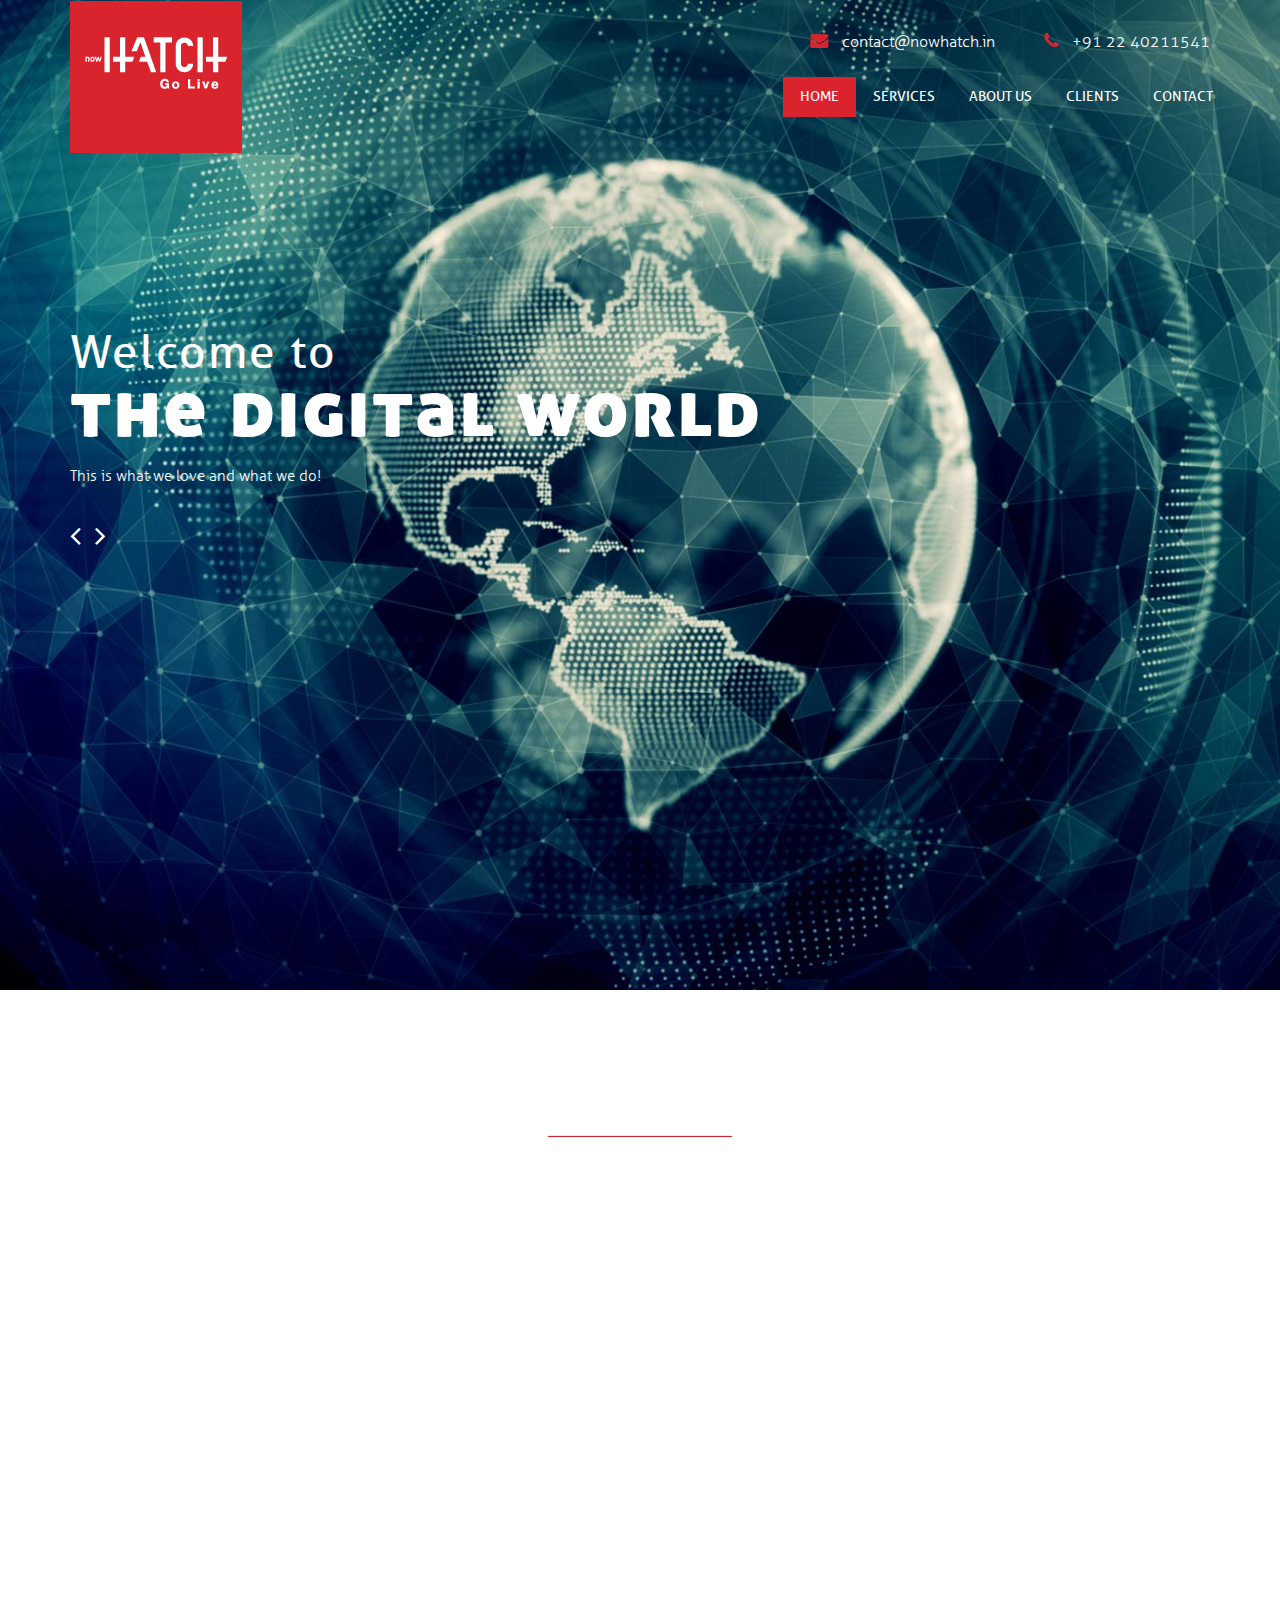
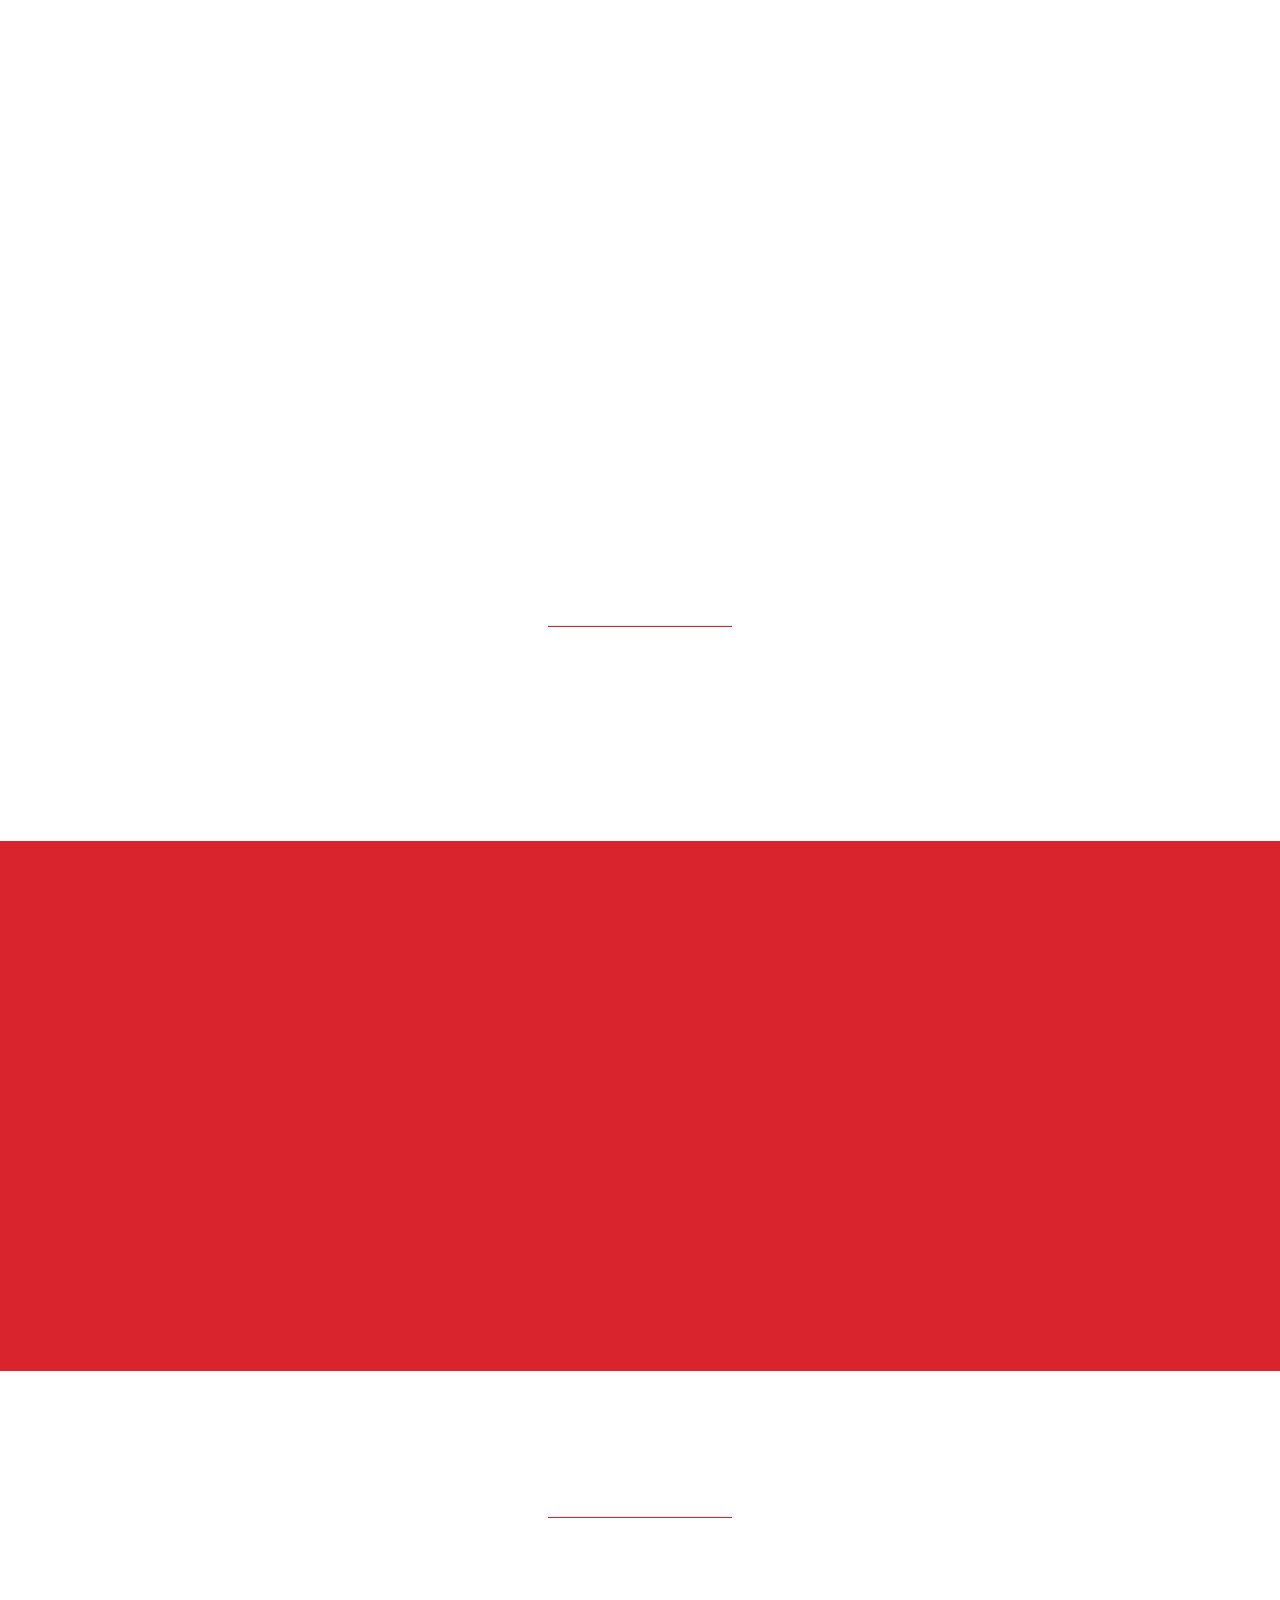
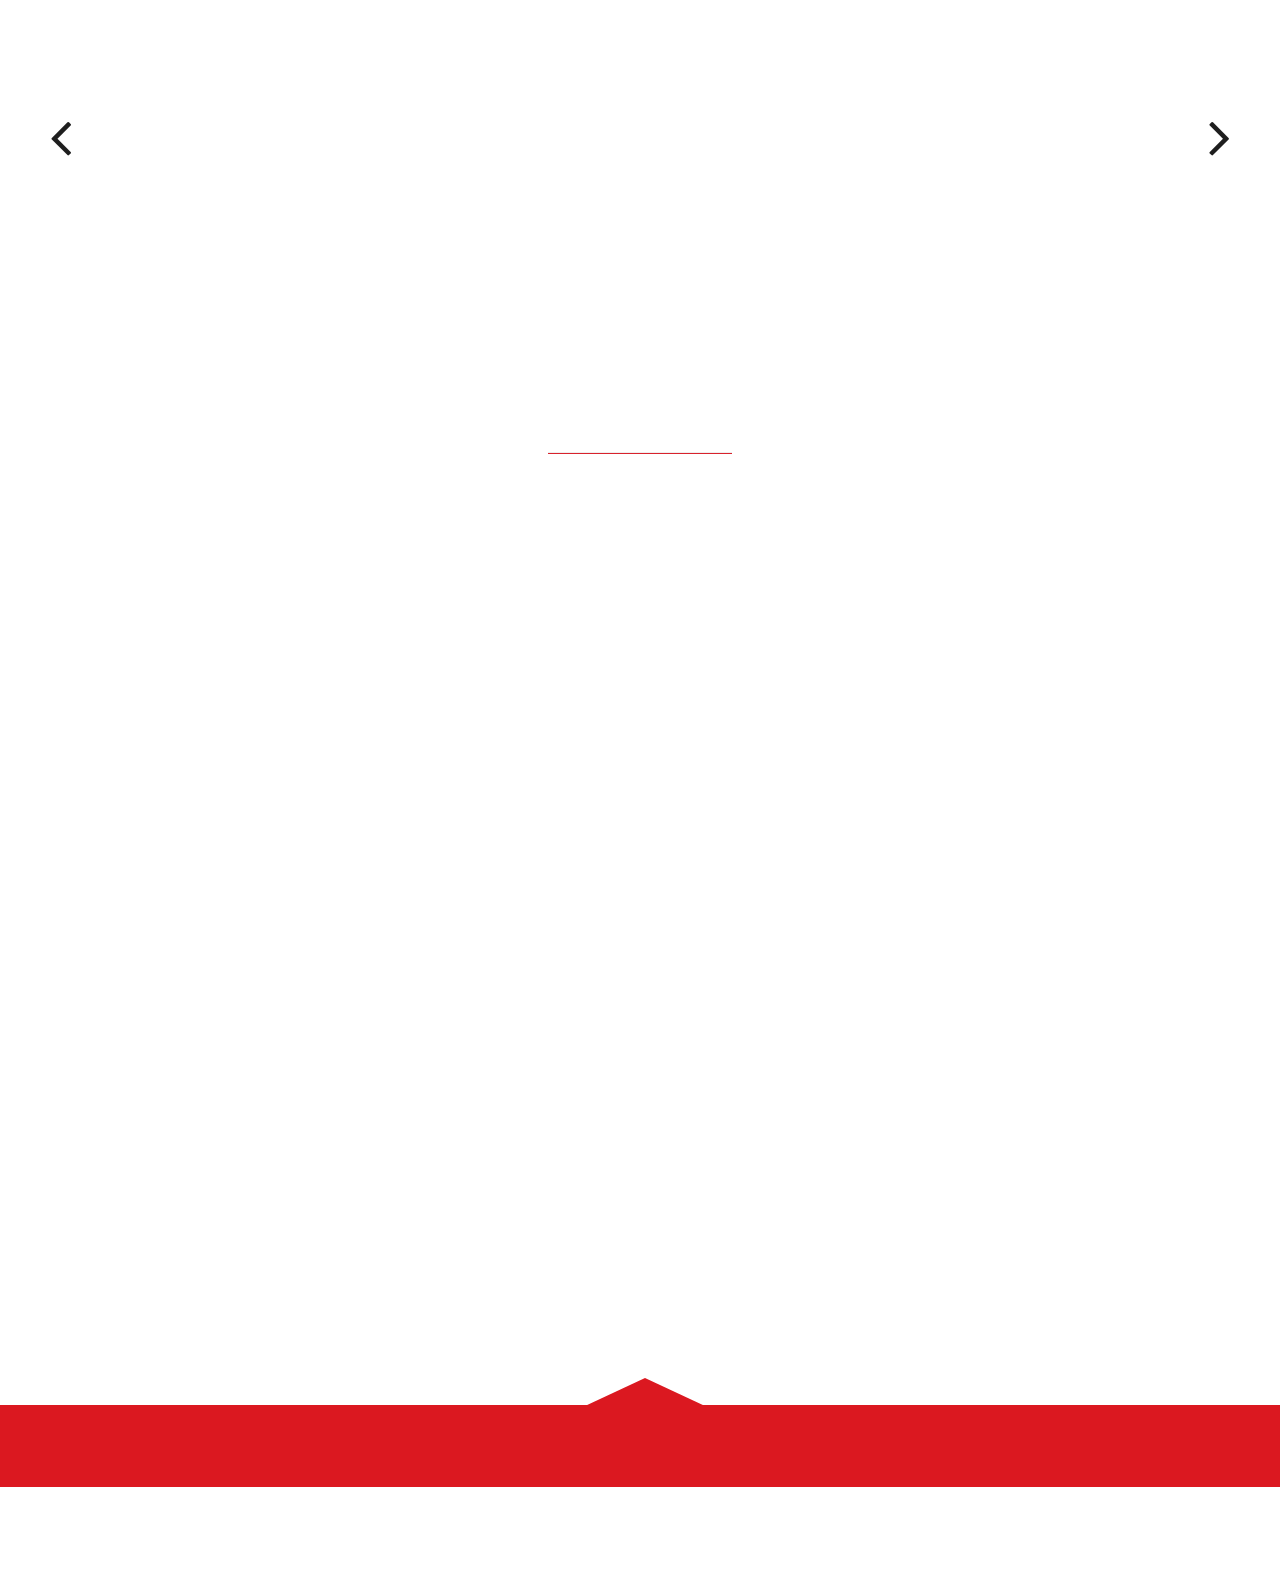
<file: old/index.html>
<!DOCTYPE html>
<html lang="en">

<head>
    <meta charset="utf-8">
    <meta name="viewport" content="width=device-width, initial-scale=1.0">
    <meta name="description" content="Digital, Hatch, Social Media Management, Go Live, NHD, ORM, SEO">
    <meta name="author" content="Now Hatch Digital Pvt Ltd">
    <meta name="google-site-verification" content="I_Kzr5Xg-f7d_o4D6ACBF8cTr2Zoz-FqCiMQpLsIYto" />
	<!--title-->
    <title>Now Hatch Digital : Go Live</title>
	
	<!--CSS-->
    <link href="css/bootstrap.min.css" rel="stylesheet">
    <link href="css/animate.css" rel="stylesheet">
    <link href="css/font-awesome.min.css" rel="stylesheet">
    <link href="css/font.css" rel="stylesheet">
	<link href="css/prettyPhoto.css" rel="stylesheet">	
	<link href="css/main.css" rel="stylesheet">
	<link href="css/responsive.css" rel="stylesheet">	
	
    <!--[if lt IE 9]>
	    <script src="js/html5shiv.js"></script>
	    <script src="js/respond.min.js"></script>
    <![endif]-->       
    <link rel="shortcut icon" href="images/ico/favicon.png">
    <link rel="apple-touch-icon-precomposed" sizes="144x144" href="images/ico/apple-touch-icon-144-precomposed.png">
    <link rel="apple-touch-icon-precomposed" sizes="114x114" href="images/ico/apple-touch-icon-114-precomposed.png">
    <link rel="apple-touch-icon-precomposed" sizes="72x72" href="images/ico/apple-touch-icon-72-precomposed.png">
    <link rel="apple-touch-icon-precomposed" href="images/ico/apple-touch-icon-57-precomposed.png">
</head><!--/head-->
<body>
	<!-- Page Loader -->
	<div class="preloader">
        <div id="loaderImage"></div>
    </div>
	
	<header id="navigation">
        <div class="navbar main-nav" role="banner">
            <div class="container">
                <div class="navbar-header">
                    <button type="button" class="navbar-toggle" data-toggle="collapse" data-target=".navbar-collapse">
                        <span class="sr-only">Toggle navigation</span>
                        <span class="icon-bar"></span>
                        <span class="icon-bar"></span>
                        <span class="icon-bar"></span>
                    </button>
                    <a class="navbar-brand" href="index.html">
                    	<h1><img class="img-responsive" src="images/logo.png" alt="logo" vspace="10"></h1>
                
                    </a>                    
                </div>	
				<div class="top-bar">
					<span><a href="#"><i class="fa fa-envelope"></i> contact@nowhatch.in</a></span>
					<span><i class="fa fa-phone"></i> +91 22 40211541</span>
				</div>
                <nav class="collapse navbar-collapse navbar-right" style="margin-right: -35px">					
                    <ul class="nav navbar-nav">
                        <li class="scroll active"><a href="#navigation">Home</a></li> 
						<li class="scroll"><a href="#service">Services</a></li>                        
                       <!-- <li class="scroll"><a href="#recent-works">Works</a></li>-->
						<li class="scroll"><a href="#about-us">About us</a></li>
						<li class="scroll"><a href="#clients">Clients</a></li>
                        <li class="scroll"><a href="#contact-us">Contact</a></li>                        
                    </ul>					
                </nav>
                <!--<div class="search">
                    <form role="form">
                        <i class="fa fa-search"></i>
                        <div class="field-toggle">
                            <input type="text" class="search-form" autocomplete="off" placeholder="Search">
                        </div>
                    </form>
                </div>-->
            </div>
        </div>
    </header><!--/#navigation--> 
	
	<div id="carousel-wrapper">
		<div id="home-carousel" class="carousel slide" data-ride="carousel">
			<div class="container">
				<div class="carousel-arrows">
					<a class="home-carousel-left" href="#home-carousel" data-slide="prev"><i class="fa fa-angle-left"></i></a>
					<a class="home-carousel-right" href="#home-carousel" data-slide="next"><i class="fa fa-angle-right"></i></a>
				</div>
			</div>
			<div class="carousel-inner">
				<div class="item active" style="background-image: url(images/home/1.jpg)">
					<div class="carousel-caption container">
						<h1 class="animated fadeInUpBig">Welcome to </h1>
						<h2 class="animated zoomIn">the digital World</h2>
						<p class="animated fadeInDownBig">This is what we love and what we do!</p>
					</div>					
				</div>
				<div class="item" style="background-image: url(images/home/2.jpg)">
					<div class="carousel-caption container">						
						<h1 class="animated fadeInUpBig" style="color:#333;">We love to</h1>
						<h2 class="animated zoomIn" style="color:#333;">Stay Connected</h2>
						<p class="animated fadeInDownBig" style="color:#333;">Always stay connected to one another</p>
					</div>
				</div>
				<div class="item" style="background-image: url(images/home/3.jpg)">
					<div class="carousel-caption container">						
						<h1 class="animated fadeInUpBig">We think to create</h1>
						<h2 class="animated zoomIn">Something Special</h2>
						<p class="animated fadeInDownBig">We always plan and make sure we stick to it.</p>
					</div>
				</div>				
			</div>			
			<!--<div class="brand-promotion">
				<div class="container">
					<div class="media row">
						<div class="col-sm-4">
							<div class="brand-content wow fadeIn" data-wow-duration="700ms" data-wow-delay="300ms">
								<img class="pull-left img-responsive" src="images/home/brand1.png" alt="" />
								<div class="media-body">							
									<h2>Ask Us Anything</h2>
									<p>This is Photoshop's version  of Lorem Ipsum. Proin gravida nibh vel velit auctor aliquet.</p>
								</div>
							</div>						
						</div>
						<div class="col-sm-4">
							<div class="brand-content wow fadeIn" data-wow-duration="700ms" data-wow-delay="400ms">
								<img class="pull-left img-responsive" src="images/home/brand2.png" alt="" />
								<div class="media-body">							
									<h2>Brand & Identity</h2>
									<p>This is Photoshop's version  of Lorem Ipsum. Proin gravida nibh vel velit auctor aliquet.</p>
								</div>
							</div>						
						</div>
						<div class="col-sm-4">
							<div class="brand-content wow fadeIn" data-wow-duration="700ms" data-wow-delay="500ms">
								<img class="pull-left img-responsive" src="images/home/brand3.png" alt="" />
								<div class="media-body">							
									<h2>Visual Composer</h2>
									<p>This is Photoshop's version  of Lorem Ipsum. Proin gravida nibh vel velit auctor aliquet.</p>
								</div>
							</div>						
						</div>
					</div>
				</div>
			</div>
			--><!--/#brand-promotion--> 	
		</div> <!--/#home-carousel--> 
    </div><!--/#carousel-wrapper--> 	
	
	<div id="service" class="padding-top padding-bottom">		
		<div class="container text-center">
			<div class="row section-title">
				<div class="col-sm-6 col-sm-offset-3">
					<h3 class="wow fadeInDown" data-wow-duration="700ms" data-wow-delay="300ms">Services</h3>
					<hr class="title-border">
					<p class="wow fadeInUp" data-wow-duration="700ms" data-wow-delay="300ms">We really love what we do!</p>
				</div>				
			</div>
            <!--Services Section (ROW 1)---->
			<div class="row">
				<div class="col-md-3 col-sm-6 wow zoomIn" data-wow-duration="700ms" data-wow-delay="300ms">					
					<div class="service-icon">
						<i class="fa fa-share-alt"></i>							
					</div>
					<div class="service-text">
						<h4>Social Media Management</h4>
						<p align="justify"></p>
					</div>					
				</div>
				<div class="col-md-3 col-sm-6 wow zoomIn" data-wow-duration="700ms" data-wow-delay="400ms">					
					<div class="service-icon">
						<i class="fa fa-envelope"></i>							
					</div>
					<div class="service-text">
						<h4>Email Marketing</h4>
						<p align="justify"></p>
					</div>					
				</div>
				<div class="col-md-3 col-sm-6 wow zoomIn" data-wow-duration="700ms" data-wow-delay="500ms">					
					<div class="service-icon">
						<i class="fa fa-bar-chart-o"></i>							
					</div>
					<div class="service-text">
						<h4>Search Engine Optimisation</h4>
						<p align="justify"></p>
					</div>					
				</div>
				<div class="col-md-3 col-sm-6 wow zoomIn" data-wow-duration="700ms" data-wow-delay="600ms">					
					<div class="service-icon">
						<i class="fa fa-paper-plane"></i>							
					</div>
					<div class="service-text">
						<h4>Media Planning</h4>
						<p align="justify"> </p>
					</div>					
				</div>
                <!---End of Services (ROW 1)--->
                <!---Start of Services (ROW 2)--->
                <div class="row" style="height:250px;">
                </div>
                <div class="row">
				<div class="col-md-3 col-sm-6 wow zoomIn" data-wow-duration="700ms" data-wow-delay="300ms">					
					<div class="service-icon">
						<i class="fa fa-group"></i>							
					</div>
					<div class="service-text">
						<h4>Online Reputation Management</h4>
						<p align="justify"></p>
					</div>					
				</div>
				<div class="col-md-3 col-sm-6 wow zoomIn" data-wow-duration="700ms" data-wow-delay="400ms">					
					<div class="service-icon">
						<i class="fa fa-shopping-cart"></i>							
					</div>
					<div class="service-text">
						<h4>E-Commerce Consulting</h4>
						<p align="justify"></p>
					</div>					
				</div>
				<div class="col-md-3 col-sm-6 wow zoomIn" data-wow-duration="700ms" data-wow-delay="500ms">					
					<div class="service-icon">
						<i class="fa fa-cogs"></i>							
					</div>
					<div class="service-text">
						<h4>Analytics</h4>
						<p align="justify"> </p>
					</div>					
				</div>
				<div class="col-md-3 col-sm-6 wow zoomIn" data-wow-duration="700ms" data-wow-delay="600ms">					
					<div class="service-icon">
						<i class="fa fa-mobile"></i>							
					</div>
					<div class="service-text">
						<h4>Mobile Marekting</h4>
						<p align="justify"> </p>
					</div>					
				</div>
                  <!---End of Services (ROW 1)--->
               <div class="row" style="height:250px;">
                </div>
			</div>
		</div>
	</div><!--/#about us-->		
	
	<div id="promo-one" class="parallax-section">
		<div class="parallax-content">
			<div class="container text-center wow zoomIn" data-wow-duration="700ms" data-wow-delay="300ms">
				<h1>"Do what you do so well that, they will want to see it again and bring their friends"</h1>
				<h2>Walt Disney</h2>				
			</div>
		</div>		
	</div><!--/parallax-section--> 

	
	<div id="about-us">
		<div class="container">
			<div class="row text-center section-title">
				<div class="col-sm-10 col-sm-offset-1">
					<h3 class="wow fadeInDown" data-wow-duration="700ms" data-wow-delay="300ms">About Us</h3>
					<hr class="title-border">
					<p class="wow fadeInUp" data-wow-duration="700ms" data-wow-delay="300ms">We describe ourselves as a digital house where we offer solutions and services to our clients to create brand presence over the web that holds true value. <br>
We are not pioneers in the digital stream but we have a strong skilled team with the correct skill set and moreover a correct attitude that has helped brands in achieving a good web presence.  <br>
At Now Hatch, we thrive to create solutions that are visually harmonious and an expression of the personalities of our clients. 
.</p>
				</div>				
			</div>
            <!----
			<div class="row about-content">
				<div class="col-sm-4 wow zoomIn" data-wow-duration="700ms" data-wow-delay="300ms">
					<h2>Our Vision</h2>
					<p>His sumo verear torquatos et. Ad sint eripuit tractatos sit. Affert dissentiet nec ut. Eos no autem dolorem facilisi. Eu unum mucius scripserit qui. Ipsum omnes voluptaria est id.</p>					
				</div>
				<div class="col-sm-4 wow zoomIn" data-wow-duration="700ms" data-wow-delay="400ms">
					<h2>Our History</h2>
					<p>In ius lorem consul ridens, corrumpit maiestatis scriptorem mei ex. Postulant dissentiunt id eum, sonet aliquid sensibus cum et. Ius tation argumentum et. </p>					
				</div>
				<div class="col-sm-4 wow zoomIn" data-wow-duration="700ms" data-wow-delay="500ms">					
					<h2>Our Values</h2>
					<p>Cum menandri urbanitas te, sea erat eligendi repudiandae cu, nam te nusquam sententiae cotidieque. Diam postea vulputate vis ne, usu vivendum accommodare ex</p>					
				</div>						
			</div><!--/about-content--> 

			<!---<div class="our-team padding-bottom wow zoomIn" data-wow-duration="700ms" data-wow-delay="300ms">
				<h2 class="text-center heading">Meet Our Team</h2>
				<div id="team-carousel" class="carousel slide" data-ride="carousel">
					<a class="team-carousel-left" href="#team-carousel" data-slide="prev"><i class="fa fa- fa-chevron-left"></i></a>
					<a class="team-carousel-right" href="#team-carousel" data-slide="next"><i class="fa fa- fa-chevron-right"></i></a>
					<div class="carousel-inner">
						<div class="item active">
							<div class="row">
								<div class="col-sm-3">
									<div class="team-member">
										<div class="member-image">
											<img class="img-responsive" src="images/about-us/member1.jpg" alt="Team member">
										</div>
										<div class="overlay">
											<h4>Bruce Wayne</h4>
											<p>Lorem ipsum dolor sit amet, consetetur sadipscing elitr, sed diam nonumy eirmod. Praesent faucibus</p>
											<ul class="social-icons">
												<li><a href="#"><i class="fa fa-facebook"></i></a></li>
												<li><a href="#"><i class="fa fa-twitter"></i></a></li>
												<li><a href="#"><i class="fa fa-google-plus"></i></a></li>
												<li><a href="#"><i class="fa fa-linkedin"></i></a></li>
											</ul>
										</div>
									</div>							
								</div>
								<div class="col-sm-3">
									<div class="team-member">
										<div class="member-image">
											<img class="img-responsive" src="images/about-us/member2.jpg" alt="Team member">
										</div>
										<div class="overlay">
											<h4>Bruce Wayne</h4>
											<p>Lorem ipsum dolor sit amet, consetetur sadipscing elitr, sed diam nonumy eirmod. Praesent faucibus</p>
											<ul class="social-icons">
												<li><a href="#"><i class="fa fa-facebook"></i></a></li>
												<li><a href="#"><i class="fa fa-twitter"></i></a></li>
												<li><a href="#"><i class="fa fa-google-plus"></i></a></li>
												<li><a href="#"><i class="fa fa-linkedin"></i></a></li>
											</ul>
										</div>
									</div>							
								</div>
								<div class="col-sm-3">
									<div class="team-member">
										<div class="member-image">
											<img class="img-responsive" src="images/about-us/member3.jpg" alt="Team member">
										</div>
										<div class="overlay">
											<h4>Bruce Wayne</h4>
											<p>Lorem ipsum dolor sit amet, consetetur sadipscing elitr, sed diam nonumy eirmod. Praesent faucibus</p>
											<ul class="social-icons">
												<li><a href="#"><i class="fa fa-facebook"></i></a></li>
												<li><a href="#"><i class="fa fa-twitter"></i></a></li>
												<li><a href="#"><i class="fa fa-google-plus"></i></a></li>
												<li><a href="#"><i class="fa fa-linkedin"></i></a></li>
											</ul>
										</div>
									</div>							
								</div>
								<div class="col-sm-3">
									<div class="team-member">
										<div class="member-image">
											<img class="img-responsive" src="images/about-us/member4.jpg" alt="Team member">
										</div>
										<div class="overlay">
											<h4>Bruce Wayne</h4>
											<p>Lorem ipsum dolor sit amet, consetetur sadipscing elitr, sed diam nonumy eirmod. Praesent faucibus</p>
											<ul class="social-icons">
												<li><a href="#"><i class="fa fa-facebook"></i></a></li>
												<li><a href="#"><i class="fa fa-twitter"></i></a></li>
												<li><a href="#"><i class="fa fa-google-plus"></i></a></li>
												<li><a href="#"><i class="fa fa-linkedin"></i></a></li>
											</ul>
										</div>
									</div>							
								</div>
							</div>
						</div>
						<div class="item">
							<div class="row">
								<div class="col-sm-3">
									<div class="team-member">
										<div class="member-image">
											<img class="img-responsive" src="images/about-us/member2.jpg" alt="Team member">
										</div>
										<div class="overlay">
											<h4>Bruce Wayne</h4>
											<p>Lorem ipsum dolor sit amet, consetetur sadipscing elitr, sed diam nonumy eirmod. Praesent faucibus</p>
											<ul class="social-icons">
												<li><a href="#"><i class="fa fa-facebook"></i></a></li>
												<li><a href="#"><i class="fa fa-twitter"></i></a></li>
												<li><a href="#"><i class="fa fa-google-plus"></i></a></li>
												<li><a href="#"><i class="fa fa-linkedin"></i></a></li>
											</ul>
										</div>
									</div>							
								</div>
								<div class="col-sm-3">
									<div class="team-member">
										<div class="member-image">
											<img class="img-responsive" src="images/about-us/member1.jpg" alt="Team member">
										</div>
										<div class="overlay">
											<h4>Bruce Wayne</h4>
											<p>Lorem ipsum dolor sit amet, consetetur sadipscing elitr, sed diam nonumy eirmod. Praesent faucibus</p>
											<ul class="social-icons">
												<li><a href="#"><i class="fa fa-facebook"></i></a></li>
												<li><a href="#"><i class="fa fa-twitter"></i></a></li>
												<li><a href="#"><i class="fa fa-google-plus"></i></a></li>
												<li><a href="#"><i class="fa fa-linkedin"></i></a></li>
											</ul>
										</div>
									</div>							
								</div>
								<div class="col-sm-3">
									<div class="team-member">
										<div class="member-image">
											<img class="img-responsive" src="images/about-us/member4.jpg" alt="Team member">
										</div>
										<div class="overlay">
											<h4>Bruce Wayne</h4>
											<p>Lorem ipsum dolor sit amet, consetetur sadipscing elitr, sed diam nonumy eirmod. Praesent faucibus</p>
											<ul class="social-icons">
												<li><a href="#"><i class="fa fa-facebook"></i></a></li>
												<li><a href="#"><i class="fa fa-twitter"></i></a></li>
												<li><a href="#"><i class="fa fa-google-plus"></i></a></li>
												<li><a href="#"><i class="fa fa-linkedin"></i></a></li>
											</ul>
										</div>
									</div>							
								</div>
								<div class="col-sm-3">
									<div class="team-member">
										<div class="member-image">
											<img class="img-responsive" src="images/about-us/member3.jpg" alt="Team member">
										</div>
										<div class="overlay">
											<h4>Bruce Wayne</h4>
											<p>Lorem ipsum dolor sit amet, consetetur sadipscing elitr, sed diam nonumy eirmod. Praesent faucibus</p>
											<ul class="social-icons">
												<li><a href="#"><i class="fa fa-facebook"></i></a></li>
												<li><a href="#"><i class="fa fa-twitter"></i></a></li>
												<li><a href="#"><i class="fa fa-google-plus"></i></a></li>
												<li><a href="#"><i class="fa fa-linkedin"></i></a></li>
											</ul>
										</div>
									</div>							
								</div>
							</div>
						</div>						
					</div>
				</div>				
			</div>--> 
		</div>
	</div><!--/about-us--> 
			
	<div id="fun-fact" class="text-center parallax-section">
		<div class="parallax-content">
			<div class="container">
				<div class="text-center wow zoomIn" data-wow-duration="700ms" data-wow-delay="300ms">
					<h1>SOME FUN FACTS</h1>
					<p>Our Collective Experience</p>
				</div>				
				<div class="row funs">					
					<div class="col-xs-4 wow zoomIn" data-wow-duration="700ms" data-wow-delay="500ms">
						<i class="fa fa-group"></i>	
						<h2>Clients Worked With</h2>
						<h3 class="timer">150</h3>						
					</div>
					<div class="col-xs-4 wow zoomIn" data-wow-duration="700ms" data-wow-delay="700ms">
						<i class="fa fa-gift"></i>	
						<h2>Completed Projects </h2>
						<h3 class="timer">600</h3>						
					</div>
					<div class="col-xs-4 wow zoomIn" data-wow-duration="700ms" data-wow-delay="900ms">
						<i class="fa fa-trophy"></i>
						<h3>Collective Experience</h3>	
						<h3 class="timer">60Yrs</h3>						
					</div>
				</div>			
			</div>
		</div>		
	</div><!--/parallax-section-->		

	<div id="clients" class="padding-top padding-bottom">
		<div class="container">
			<div class="row text-center section-title">
				<div class="col-sm-6 col-sm-offset-3">
					<h3 class="wow fadeInDown" data-wow-duration="700ms" data-wow-delay="300ms">Our Clients</h3>
					<hr class="title-border">
					<p class="wow fadeInUp" data-wow-duration="700ms" data-wow-delay="300ms">We see our customers as invited guests to a party, and we are the hosts. It's our job every day to make every important aspect of the customer experience a little bit better.</p>
				</div>				
			</div>
			<div id="clients-carousel" class="carousel slide" data-ride="carousel">
				<div class="carousel-inner wow zoomIn" data-wow-duration="700ms" data-wow-delay="300ms">
					<div class="item active">						
						<ul>
							<li><a class="img-responsive" href="#"><img src="images/client/client1.png" alt="" /></a></li>
							<li><a class="img-responsive" href="#"><img src="images/client/client2.png" alt="" /></a></li>
							<li><a class="img-responsive" href="#"><img src="images/client/client3.png" alt="" /></a></li>
							<li><a class="img-responsive" href="#"><img src="images/client/client4.png" alt="" /></a></li>
                           
						</ul>
					</div>
					<div class="item">
						<ul>
							<li><a class="img-responsive" href="#"><img src="images/client/client5.png" alt="" /></a></li>
							<li><a class="img-responsive" href="#"><img src="images/client/client6.png" alt="" /></a></li>
							<li><a class="img-responsive" href="#"><img src="images/client/client7.png" alt="" /></a></li>
							<li><a class="img-responsive" href="#"><img src="images/client/client8.png" alt="" /></a></li>
						</ul>
					</div>
				</div>
				<a class="client-left" href="#clients-carousel" data-slide="prev"><i class="fa fa-angle-left"></i></a>
				<a class="client-right" href="#clients-carousel" data-slide="next"><i class="fa fa-angle-right"></i></a>
			</div>
		</div>
	</div><!--/#clients--> 	
<!--
	<div id="news-letter" class="text-center parallax-section">
		<div class="parallax-content">
			<div class="container">
				<div class="col-sm-8 col-sm-offset-2">
					<div class="text-center wow fadeInDown" data-wow-duration="700ms" data-wow-delay="300ms">
						<h1>Our newsletter</h1>
						<p>Lorem ipsum dolor sit amet consectetur adipiscing aliquam est lectus</p>
					</div>
					<div class="news-letter wow fadeInUp" data-wow-duration="700ms" data-wow-delay="500ms">
						<form id="newsletter">
							<input type="email" placeholder="Email here" name="newsletter-email">
							<button type="submit" class="btn btn-default">Submit</button>
						</form>
					</div>
				</div>				
			</div>
		</div>		
	</div>--><!--/parallax-section-->	
	
	<div id="contact-us" class="padding-top padding-bottom">		
		<div class="container">
			<div class="wow fadeInUp" data-wow-duration="700ms" data-wow-delay="300ms">
				<!--<img class="img-responsive" src="images/monitor.png" alt="">-->
			</div>
			<div class="row text-center section-title">
				<div class="col-sm-6 col-sm-offset-3">
					<h3 class="wow fadeInDown" data-wow-duration="700ms" data-wow-delay="300ms">Contact Us</h3>
					<hr class="title-border">
					<p class="wow fadeInUp" data-wow-duration="700ms" data-wow-delay="300ms">We would love to hear from you. Do get in touch with us.</p>
				</div>				
			</div>
			<div class="contact-content">
				<div class="row">
					<div class="col-sm-4 wow zoomIn" data-wow-duration="700ms" data-wow-delay="300ms">
						<h2>Visit Our Office</h2>
						<address>
							<p><i class="fa fa-map-marker"></i> Adress: 434-435, New Sonal Link Ind Est-2, Link Rd, Malad (W), Mumbai 400064</p>
							<p><i class="fa fa-phone"></i> Phone: (91) 22 40211541</p>
							<p><i class="fa fa-envelope"></i> Email: contact@nowhatch.in</p>
						</address>						
					</div>
					<div class="col-sm-4 wow zoomIn" data-wow-duration="700ms" data-wow-delay="400ms">
						<h2>Business Hours</h2>
						<div class="business-time">
							<p><i class="fa fa-clock-o"></i> Mon. - Fri. 10am to 6pm</p>
							<p><i class="fa fa-clock-o"></i> Sat. 10am to 4pm</p>
							<p><i class="fa fa-clock-o"></i> Sun. <span>Closed</span></p>
						</div>		
					</div>
					<div class="col-sm-4 wow zoomIn" data-wow-duration="700ms" data-wow-delay="500ms">
						<h2>Get in touch</h2>
						<form id="contact-form" class="contact-form" name="contact-form" method="post" onsubmit="return RegisterMe()">
							<div class="row">
								<div class="form-group col-sm-6 name-field">
					                <input type="text" name="name" id="name"  class="form-control" required="required" placeholder="Name">
					            </div>
					            <div class="form-group col-sm-6 email-field">
					                <input type="email" name="email"  id="email" class="form-control" required="required" placeholder="Email Id">
					            </div>
					            <div class="form-group col-sm-12">
					                <textarea name="message" id="message" required="required" class="form-control" rows="8" placeholder="Your Text"></textarea>
					            </div> 
							</div>				                                   
				            <div class="form-group">
				                <button type="submit" class="btn btn-default">Submit</button>
				            </div>
				        </form>				
					</div>
				</div>
			</div>
		</div>
	</div><!--/#contact-us-->	
		
	<div id="gmap">
	
	</div><!--/#gmap-->
	
	<footer id="footer">
		<div class="container text-center wow zoomIn" data-wow-duration="700ms" data-wow-delay="300ms">
			<p>&copy; 2014 <a href="#">Now Hatch Digital Pvt Ltd.</a> All rights reserved.</p>
		</div>
		<a data-scroll href="#navigation" class="to-top"></a>
	</footer><!--/#footer--> 
	
	<!--/#scripts--> 
    <script type="text/javascript" src="js/jquery.js"></script>
    <script type="text/javascript" src="js/bootstrap.min.js"></script>	
	<script type="text/javascript" src="js/jquery.prettyPhoto.js"></script>
	<script type="text/javascript" src="http://maps.google.com/maps/api/js?sensor=true"></script>
  	<script type="text/javascript" src="js/gmaps.js"></script>
  	<script type="text/javascript" src="js/jquery.parallax.js"></script>
	<script type="text/javascript" src="js/jquery.isotope.min.js"></script>
	<script type="text/javascript" src="js/jquery.easypiechart.min.js"></script>
	<script type="text/javascript" src="js/jquery.appear.js"></script>
	<script type="text/javascript" src="js/jquery.inview.min.js"></script>
	<script type="text/javascript" src="js/wow.min.js"></script>
	<script type="text/javascript" src="js/jquery.countTo.js"></script>
	<script type="text/javascript" src="js/smooth-scroll.js"></script>
	<script type="text/javascript" src="js/canvas.js"></script>
	<script type="text/javascript" src="js/preloader.js"></script>
    <script type="text/javascript" src="js/main.js"></script>   
<script>


function RegisterMe()
	{
		
		if (document.getElementById("name").value === "")
			{
				alert("Please enter name");
				document.getElementById("name").focus();
				return false;
			}
		
		var params ;
		params = "name="+document.getElementById("name").value+"&email="+document.getElementById("email").value+"&anliegen="+document.getElementById("message").value
		//console.log(params);
		
		var url 
		
		url = "mailsend.asp?"+params;
		msg = getCommonHTTPResponse(url)
		alert(msg);
		return false;
	}


function getCommonHTTPResponse(url) {
    
    var currentTime = new Date();
    var timespan = currentTime.getMinutes()+"a"+currentTime.getMilliseconds();
    url = url + '&_dc=' + timespan;
    var xmlHTTP;   
    if (window.XMLHttpRequest) {              
    xmlHTTP = new XMLHttpRequest();              
    } else {                                  
    xmlHTTP = new ActiveXObject("Microsoft.XMLHTTP");
    }
    
    if (xmlHTTP) {
         xmlHTTP.open("GET", url, false);                            
         xmlHTTP.send(null);
         return xmlHTTP.responseText;                                        
    } 
    else {
     return "";
    }
}

</script>
</body>

</html>
</file>
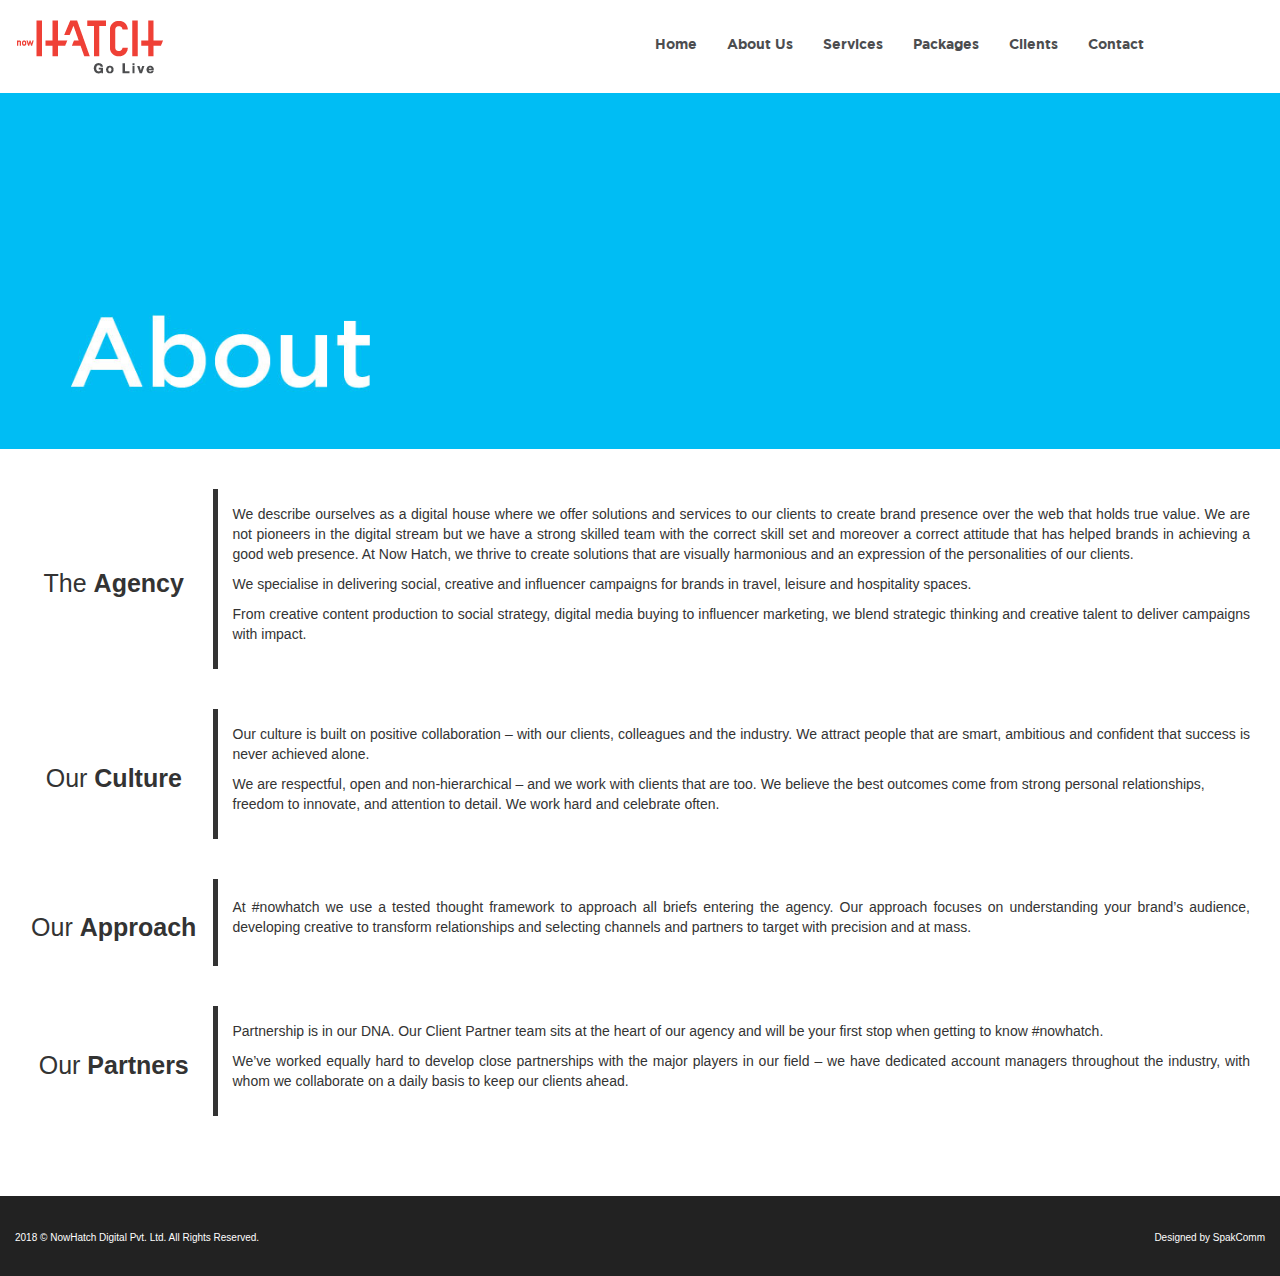
<file: about.html>
<!DOCTYPE html>
<html lang="en" ng-app="myApp" ng-controller="myController">
  <head>
    <meta charset="utf-8">
    <meta http-equiv="X-UA-Compatible" content="IE=edge">
    <meta name="viewport" content="width=device-width, initial-scale=1">
    <!-- The above 3 meta tags *must* come first in the head; any other head content must come *after* these tags -->
    <title>{{Title}}</title>
    <!-- Bootstrap -->
    <link href="css/bootstrap.min.css" rel="stylesheet">
    <!-- HTML5 shim and Respond.js for IE8 support of HTML5 elements and media queries -->
    <!-- WARNING: Respond.js doesn't work if you view the page via file:// -->
    <!--[if lt IE 9]>
      <script src="https://oss.maxcdn.com/html5shiv/3.7.3/html5shiv.min.js"></script>
      <script src="https://oss.maxcdn.com/respond/1.4.2/respond.min.js"></script>
    <![endif]-->
    <link rel="stylesheet" href="https://use.fontawesome.com/releases/v5.0.13/css/all.css" integrity="sha384-DNOHZ68U8hZfKXOrtjWvjxusGo9WQnrNx2sqG0tfsghAvtVlRW3tvkXWZh58N9jp" crossorigin="anonymous">
      
    <link href="css/style.css" rel="stylesheet">
    <link href="css/mob.css" rel="stylesheet"/>
      <!-- Global site tag (gtag.js) - Google Analytics -->
<script async src="https://www.googletagmanager.com/gtag/js?id=UA-128082591-1"></script>
<script>
  window.dataLayer = window.dataLayer || [];
  function gtag(){dataLayer.push(arguments);}
  gtag('js', new Date());

  gtag('config', 'UA-128082591-1');
</script>


  </head>
  <body>
        
      <!--navigation-->
      <div ng-include="'navigation.html'"></div>
      <!--navigation-->      
      <div class="about-heading-image"> 
        <img src="img/about.jpg" class="img-responsive" />  
        <!-- <div class="about-heading-inner">
            <span class="tooltiptextabout"></span>
        </div> -->
      </div>
      
      <br class="hidden-xs" /><br class="hidden-xs" />
      <div class="container-fluid">
         <div class="row">            
            <div class="col-lg-12 col-md-12 col-sm-12 col-xs-12">
              <table>
                 <tr>
                   <td class="about-first-td"><h2 class="founder">The <span class="part-of-heading">Agency</span></h2>  </td>
                   <td class="about-second-td">
                      <p class="text-justify">We describe ourselves as a digital house where we offer solutions and services to our clients
                          to create brand presence over the web that holds true value. We are not pioneers in the
                          digital stream but we have a strong skilled team with the correct skill set and moreover a
                          correct attitude that has helped brands in achieving a good web presence. At Now Hatch,
                          we thrive to create solutions that are visually harmonious and an expression of the
                          personalities of our clients.</p>
                       <p class="text-justify">We specialise in delivering social, creative and influencer campaigns for brands in travel,
                          leisure and hospitality spaces.</p>
                      <p class="text-justify">
                          From creative content production to social strategy, digital media buying to influencer
                          marketing, we blend strategic thinking and creative talent to deliver campaigns with impact.
                      </p>
                   </td>
                 </tr>
              </table>
              <br class="hidden-xs" /><br class="hidden-xs" />
              <table>
                  <tr>
                    <td class="about-first-td"><h2 class="founder">Our <span class="part-of-heading">Culture</span></h2></td>
                    <td class="about-second-td">
                        <p class="text-justify">
                            Our culture is built on positive collaboration – with our clients, colleagues and the industry.
          We attract people that are smart, ambitious and confident that success is never achieved
          alone.
                        </p>
                        <p>
                            We are respectful, open and non-hierarchical – and we work with clients that are too. We
                            believe the best outcomes come from strong personal relationships, freedom to innovate,
                            and attention to detail. We work hard and celebrate often.
                        </p>
                    </td>
                  </tr>
               </table>
               <br class="hidden-xs" /><br class="hidden-xs" />
               <table>
                  <tr>
                    <td class="about-first-td"><h2 class="founder">Our <span class="part-of-heading">Approach</span></h2></td>
                    <td class="about-second-td">
                        <p class="text-justify">
                            At #nowhatch we use a tested thought framework to approach all briefs entering the
                            agency. Our approach focuses on understanding your brand’s audience, developing creative
                            to transform relationships and selecting channels and partners to target with precision and
                            at mass.
                         </p>
                    </td>
                  </tr>
               </table>
               <br class="hidden-xs" /><br class="hidden-xs" />
               <table>
                  <tr>
                    <td class="about-first-td"><h2 class="founder">Our <span class="part-of-heading">Partners</span></h2> </td>
                    <td class="about-second-td">
                        <p class="text-justify">
                            Partnership is in our DNA. Our Client Partner team sits at the heart of our agency and will be
                            your first stop when getting to know #nowhatch.
                         </p>
                         <p class="text-justify">
                            We’ve worked equally hard to develop close partnerships with the major players in our field
                            – we have dedicated account managers throughout the industry, with whom we collaborate
                            on a daily basis to keep our clients ahead.
                         </p>
                    </td>
                  </tr>
               </table>                    
               
            </div>
         </div> 
      </div>
      <br /><br />
     
      <!--footer-->
      <br class="hidden-xs" /><br class="hidden-xs" />
        <div ng-include="'footer.html'"></div>
      <!--footer-->

    <!-- jQuery (necessary for Bootstrap's JavaScript plugins) -->
    <script src="js/jquery.min.js"></script>
    <!-- Include all compiled plugins (below), or include individual files as needed -->
    <script src="js/bootstrap.min.js"></script>
    <script src="js/angular.min.js"></script>
    <script src="js/angular.js"></script>
    <script>
        var text = ["Social Media Management", "Email Marketing", "Search Engine Optimisation", "Media Planning", "Online Reputation Management", "E-Commerce Consulting", "Analytics", "Mobile Marekting"];
        var counter = 0;
        var elem = document.getElementById("changeText");
        var inst = setInterval(change, 2000);
        
        function change() {
          elem.innerHTML = text[counter];
          counter++;
          if (counter >= text.length) {
            counter = 0;
            // clearInterval(inst); // uncomment this if you want to stop refreshing after one cycle
          }
        }
    </script>
  </body>
</html>
</file>
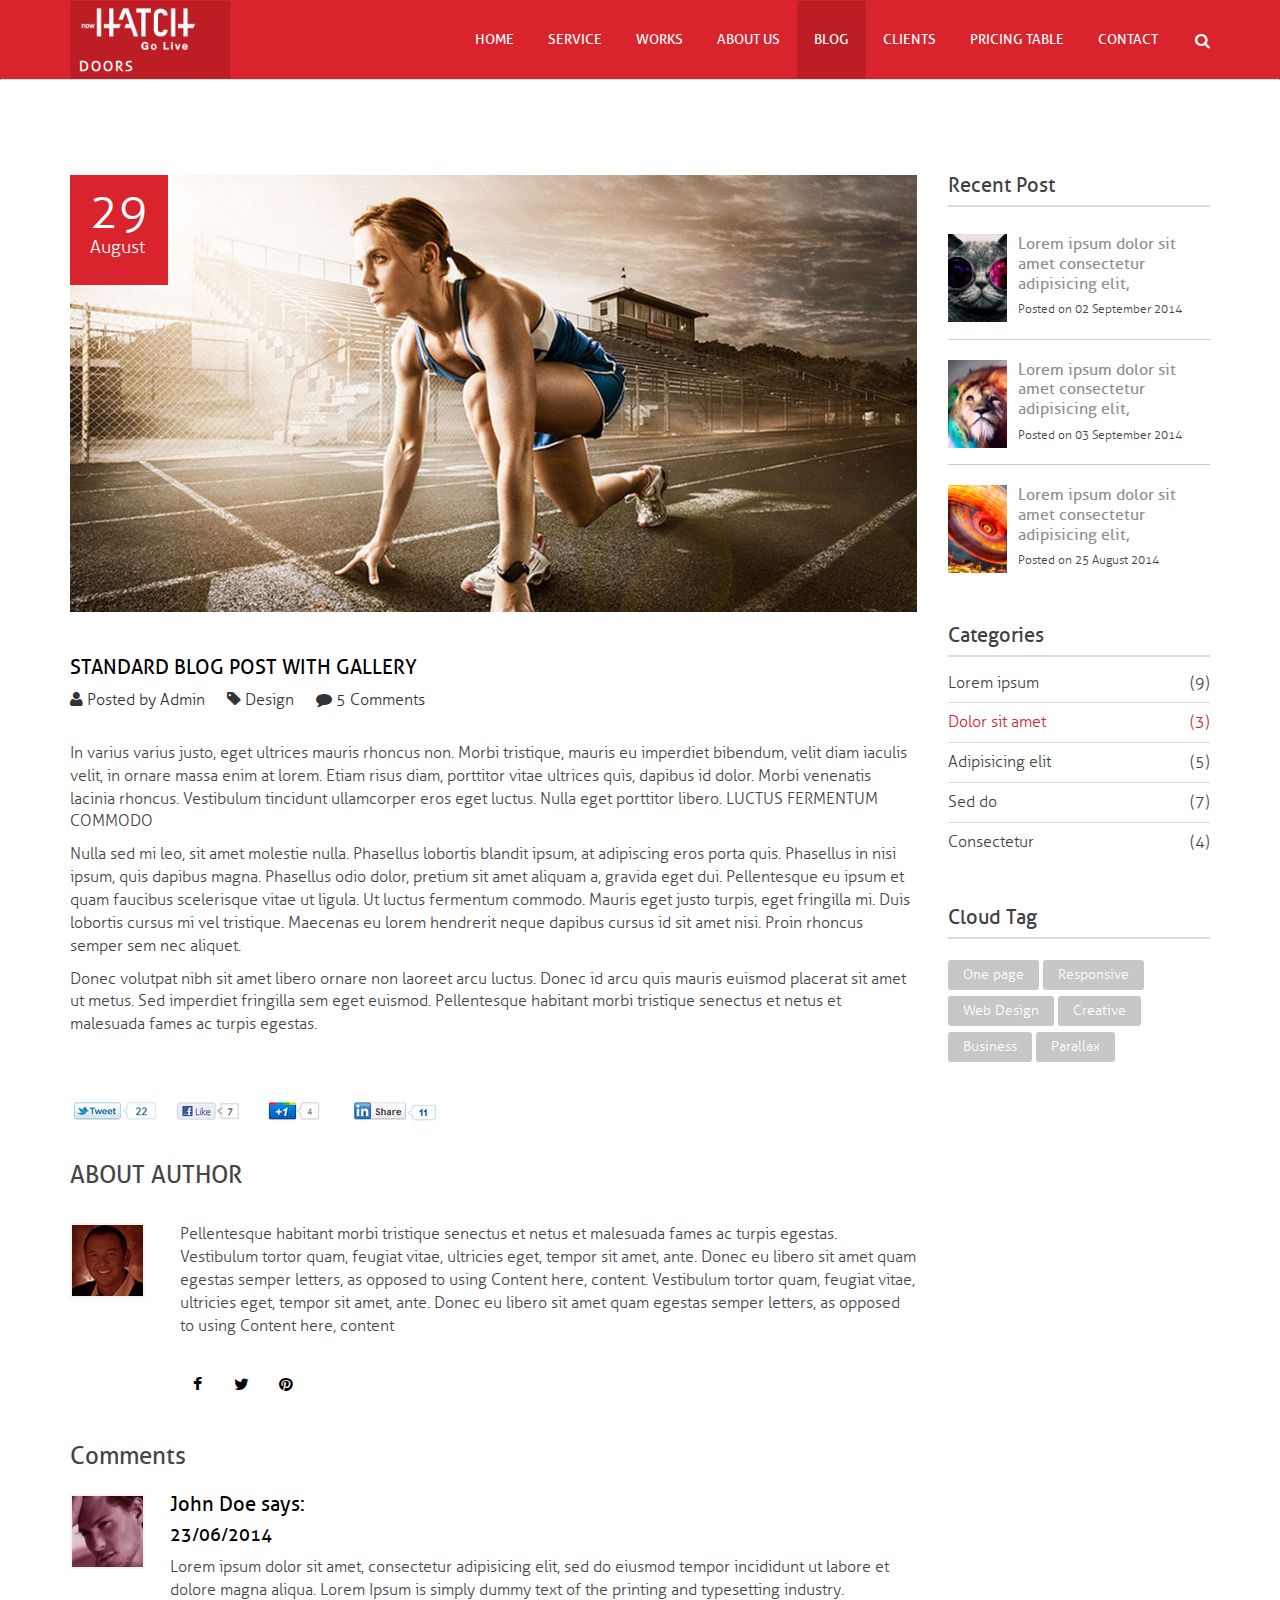
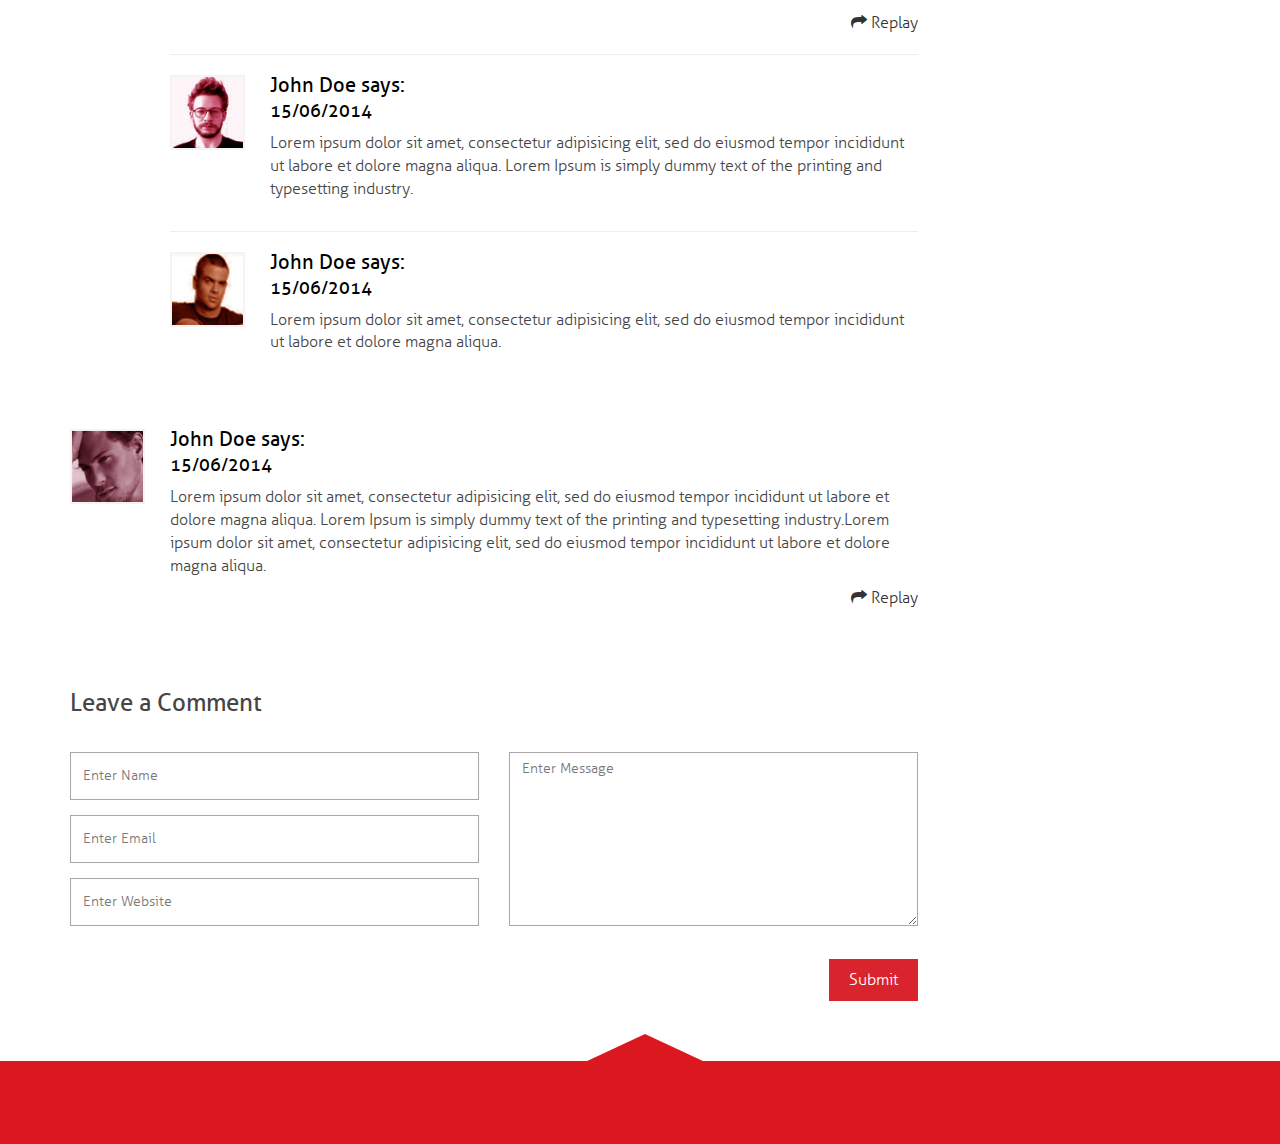
<file: old/single-blog.html>
<!DOCTYPE html>
<html lang="en" id="single-blog-page">

<!-- Mirrored from demo.themeregion.com/doors/single-blog.html by HTTrack Website Copier/3.x [XR&CO'2013], Sat, 01 Nov 2014 07:19:57 GMT -->
<head>
    <meta charset="utf-8">
    <meta name="viewport" content="width=device-width, initial-scale=1.0">
    <meta name="description" content="">
    <meta name="author" content="">
	<!--title-->
    <title>Doors | Onepage HTML Parallax Template</title>
	
	<!--CSS-->
    <link href="css/bootstrap.min.css" rel="stylesheet">
    <link href="css/animate.css" rel="stylesheet">
    <link href="css/font-awesome.min.css" rel="stylesheet">
    <link href="css/font.css" rel="stylesheet">
	<link href="css/prettyPhoto.css" rel="stylesheet">	
	<link href="css/main.css" rel="stylesheet">
	<link href="css/responsive.css" rel="stylesheet">	
	
    <!--[if lt IE 9]>
	    <script src="js/html5shiv.js"></script>
	    <script src="js/respond.min.js"></script>
    <![endif]-->       
    <link rel="shortcut icon" href="images/ico/favicon.png">
    <link rel="apple-touch-icon-precomposed" sizes="144x144" href="images/ico/apple-touch-icon-144-precomposed.png">
    <link rel="apple-touch-icon-precomposed" sizes="114x114" href="images/ico/apple-touch-icon-114-precomposed.png">
    <link rel="apple-touch-icon-precomposed" sizes="72x72" href="images/ico/apple-touch-icon-72-precomposed.png">
    <link rel="apple-touch-icon-precomposed" href="images/ico/apple-touch-icon-57-precomposed.png">
</head><!--/head-->
<body>
	<!-- Page Loader -->
	<div class="preloader">
        <div id="loaderImage"></div>
    </div>
	
	<header id="navigation">
        <div class="navbar main-nav" role="banner">
            <div class="container">
                <div class="navbar-header">
                    <button type="button" class="navbar-toggle" data-toggle="collapse" data-target=".navbar-collapse">
                        <span class="sr-only">Toggle navigation</span>
                        <span class="icon-bar"></span>
                        <span class="icon-bar"></span>
                        <span class="icon-bar"></span>
                    </button>
                    <a class="navbar-brand" href="index-2.html">
                    	<h1><img class="img-responsive" src="images/logo.png" alt="logo"></h1>
                    	<h2>Doors</h2>
                    </a>                    
                </div>	
				<div class="top-bar">
					<span><a href="#"><i class="fa fa-envelope"></i> tea@doors.com</a></span>
					<span><i class="fa fa-phone"></i> (123) 456-7890</span>
				</div>
                <nav class="collapse navbar-collapse navbar-right">					
                    <ul class="nav navbar-nav">
                        <li class="scroll"><a href="index-2.html">Home</a></li> 
						<li class="scroll"><a href="index-2.html#service">Service</a></li>                        
                        <li class="scroll"><a href="index-2.html#recent-works">Works</a></li>
						<li class="scroll"><a href="index-2.html#about-us">About us</a></li>
						<li class="scroll active"><a href="index-2.html#blog">Blog</a></li>                       
                        <li class="scroll"><a href="index-2.html#clients">Clients</a></li> 
                        <li class="scroll"><a href="index-2.html#pricing-tables">Pricing Table</a></li>
                        <li class="scroll"><a href="index-2.html#contact-us">Contact</a></li>                        
                    </ul>					
                </nav>
                <div class="search">
                    <form role="form">
                        <i class="fa fa-search"></i>
                        <div class="field-toggle">
                            <input type="text" class="search-form" autocomplete="off" placeholder="Search">
                        </div>
                    </form>
                </div>
            </div>
        </div>
    </header><!--/#navigation--> 
	
    <section id="blog-details">
		<div class="container">
			<div class="row blog-item">								
				<div class="col-md-9 col-sm-7 blog-content">
					<div class="entry-header">
						<p class="date"><span>29</span> August</p>
						<img class="img-responsive" src="images/blog/full-post1.jpg" alt="" />					
						<h3>STANDARD BLOG POST WITH GALLERY</h3>
						<div class="entry-meta">
							<span><a href="#"><i class="fa fa-user"></i> Posted by Admin</a></span>
							<span><a href="#"><i class="fa fa-tag"></i> Design</a></span>
							<span><a href="#"><i class="fa fa-comment"></i> 5 Comments</a></span>
						</div>
					</div>
					<div class="entry-post">
						<p>In varius varius justo, eget ultrices mauris rhoncus non. Morbi tristique, mauris eu imperdiet bibendum, velit diam iaculis velit, in ornare massa enim at lorem. Etiam risus diam, porttitor vitae ultrices quis, dapibus id dolor. Morbi venenatis lacinia rhoncus. Vestibulum tincidunt ullamcorper eros eget luctus. Nulla eget porttitor libero. LUCTUS FERMENTUM COMMODO</p>
						<p>Nulla sed mi leo, sit amet molestie nulla. Phasellus lobortis blandit ipsum, at adipiscing eros porta quis. Phasellus in nisi ipsum, quis dapibus magna. Phasellus odio dolor, pretium sit amet aliquam a, gravida eget dui. Pellentesque eu ipsum et quam faucibus scelerisque vitae ut ligula. Ut luctus fermentum commodo. Mauris eget justo turpis, eget fringilla mi. Duis lobortis cursus mi vel tristique. Maecenas eu lorem hendrerit neque dapibus cursus id sit amet nisi. Proin rhoncus semper sem nec aliquet.</p>
						<p>Donec volutpat nibh sit amet libero ornare non laoreet arcu luctus. Donec id arcu quis mauris euismod placerat sit amet ut metus. Sed imperdiet fringilla sem eget euismod. Pellentesque habitant morbi tristique senectus et netus et malesuada fames ac turpis egestas.</p>
					</div>					
					<div class="social-share">
						<ul>
							<li><a href="#"><img class="img-responsive" src="images/blog/share1.jpg" alt="" /></a></li>
							<li><a href="#"><img class="img-responsive" src="images/blog/share2.jpg" alt="" /></a></li>
							<li><a href="#"><img class="img-responsive" src="images/blog/share3.jpg" alt="" /></a></li>
							<li><a href="#"><img class="img-responsive" src="images/blog/share4.jpg" alt="" /></a></li>
						</ul>
					</div><!--/social-share-->

					<div class="media author-details">
						<h2>ABOUT AUTHOR</h2>
						<a class="pull-left" href="#">
							<img class="media-object" src="images/blog/author.jpg" alt="">
						</a>
						<div class="media-body">							
							<p>Pellentesque habitant morbi tristique senectus et netus et malesuada fames ac turpis egestas. Vestibulum tortor quam, feugiat vitae, ultricies eget, tempor sit amet, ante. Donec eu libero sit amet quam egestas semper letters, as opposed to using Content here, content. Vestibulum tortor quam, feugiat vitae, ultricies eget, tempor sit amet, ante. Donec eu libero sit amet quam egestas semper letters, as opposed to using Content here, content</p>
							<div class="author-social">
								<span><a href="#"><i class="fa fa-facebook"></i></a></span>
								<span><a href="#"><i class="fa fa-twitter"></i></a></span>
								<span><a href="#"><i class="fa fa-pinterest"></i></a></span>
							</div>
						</div>
					</div><!--author-details-->
					<div class="comments-area">
						<h2>Comments</h2>
						<ul class="media-list">
							<li class="media">
								<div class="post-comment">
									<a class="pull-left" href="#">
										<img class="media-object" src="images/blog/man1.jpg" alt="">
									</a>
									<div class="media-body">
										<h3>John Doe says:</h3>
										<h4>23/06/2014</h4>
										<p>Lorem ipsum dolor sit amet, consectetur adipisicing elit, sed do eiusmod tempor incididunt ut labore et dolore magna aliqua. Lorem Ipsum is simply dummy text of the printing and typesetting industry.</p>
										<a class="replay-icon pull-right" href="#"> <i class="fa fa-mail-forward (alias)"></i> Replay</a>
									</div>
								</div>								
								<ul class="parent media-list">
									<hr>
									<li class="post-comment">
										<a class="pull-left" href="#">
											<img class="media-object" src="images/blog/man2.jpg" alt="">
										</a>
										<div class="media-body">
											<h3 class="media-heading">John Doe says:</h3>
											<h4>15/06/2014</h4>
											<p>Lorem ipsum dolor sit amet, consectetur adipisicing elit, sed do eiusmod tempor incididunt ut labore et dolore magna aliqua. Lorem Ipsum is simply dummy text of the printing and typesetting industry.</p>											
										</div>
										<hr>
									</li>
									<li class="post-comment">
										<a class="pull-left" href="#">
											<img class="media-object" src="images/blog/man3.jpg" alt="">
										</a>
										<div class="media-body">
											<h3 class="media-heading">John Doe says:</h3>
											<h4>15/06/2014</h4>
											<p>Lorem ipsum dolor sit amet, consectetur adipisicing elit, sed do eiusmod tempor incididunt ut labore et dolore magna aliqua. </p>											
										</div>
									</li>
								</ul>								
							</li>
							<li class="media">
								<div class="post-comment">
									<a class="pull-left" href="#">
										<img class="media-object" src="images/blog/man1.jpg" alt="">
									</a>
									<div class="media-body">
										<h3 class="media-heading">John Doe says:</h3>
										<h4>15/06/2014</h4>
										<p>Lorem ipsum dolor sit amet, consectetur adipisicing elit, sed do eiusmod tempor incididunt ut labore et dolore magna aliqua. Lorem Ipsum is simply dummy text of the printing and typesetting industry.Lorem ipsum dolor sit amet, consectetur adipisicing elit, sed do eiusmod tempor incididunt ut labore et dolore magna aliqua. </p>
										<a class="replay-icon pull-right" href="#"> <i class="fa fa-mail-forward (alias)"></i> Replay</a>
									</div>
								</div>
							</li>
						</ul>					
					</div><!--/comments-area-->
					
					<div class="replay-box">
						<div class="row">
							<div class="col-sm-12">
								<h2>Leave a Comment</h2>
								<form id="comment-form" class="row" name="comment-form" method="post">
									<div class="col-sm-6">
										<div class="form-group">
											<input type="text" name="name" class="form-control" required="required" placeholder="Enter Name">
										</div>
										<div class="form-group">
											<input type="email" name="email" class="form-control" required="required" placeholder="Enter Email">
										</div>
										<div class="form-group">
											<input type="text" name="url" class="form-control"  placeholder="Enter Website">
										</div>
									</div>
									<div class="col-sm-6">
										<div class="form-group">
											<textarea name="message" id="message" required="required" class="form-control" rows="5" placeholder="Enter Message"></textarea>
										</div>                        
										<div class="form-group">
											<button type="submit" class="btn btn-primary pull-right">Submit</button>
										</div>
									</div>
								</form>
							</div>
						</div>
					</div><!--/Repaly Box-->
				</div>
				<div class="col-md-3 col-sm-5">
                    <div class="sidebar">
                        <div class="sidebar-item recent-post">
                            <h3>Recent Post</h3>
                            <div class="media">
                                <div class="pull-left">
                                    <a href="#"><img src="images/blog/post1.jpg" alt=""></a>
                                </div>
                                <div class="media-body">
                                    <h4><a href="#">Lorem ipsum dolor sit amet consectetur adipisicing elit,</a></h4>
									<p>Posted on 02 September 2014</p>
                                </div>
                            </div>
                            <div class="media">
                                <div class="pull-left">
                                    <a href="#"><img src="images/blog/post2.jpg" alt=""></a>
                                </div>
                                <div class="media-body">
                                    <h4><a href="#">Lorem ipsum dolor sit amet consectetur adipisicing elit,</a></h4>
                                    <p>Posted on 03 September 2014</p>
                                </div>
                            </div>
                            <div class="media">
                                <div class="pull-left">
                                    <a href="#"><img src="images/blog/post3.jpg" alt=""></a>
                                </div>
                                <div class="media-body">
                                    <h4><a href="#">Lorem ipsum dolor sit amet consectetur adipisicing elit,</a></h4>
                                    <p>Posted on 25 August 2014</p>
                                </div>
                            </div>
                        </div>
                        <div class="sidebar-item categories">
                            <h3>Categories</h3>
                            <ul class="nav navbar-stacked">
                                <li><a href="#">Lorem ipsum<span class="pull-right">(9)</span></a></li>
                                <li class="active"><a href="#">Dolor sit amet<span class="pull-right">(3)</span></a></li>
                                <li><a href="#">Adipisicing elit<span class="pull-right">(5)</span></a></li>
                                <li><a href="#">Sed do<span class="pull-right">(7)</span></a></li>
                                <li><a href="#">Consectetur<span class="pull-right">(4)</span></a></li>
                            </ul>
                        </div>
                        <div class="sidebar-item tag-cloud">
                            <h3>Cloud Tag</h3>
                            <ul class="nav nav-pills">
                                <li><a href="#">One page</a></li>
                                <li><a href="#">Responsive</a></li>
                                <li><a href="#">Web Design</a></li>
                                <li><a href="#">Creative</a></li>
                                <li><a href="#">Business</a></li>
                                <li><a href="#">Parallax</a></li>
                            </ul>
                        </div>                       
                    </div>
                </div>
			</div><!--/.blog-item-->
		</div>
	</section> 	
	
	<footer id="footer">
		<div class="container text-center wow zoomIn" data-wow-duration="700ms" data-wow-delay="300ms">
			<p>&copy; 2014 <a href="#">doors theme.</a> All rights reserved.</p>
		</div>
		<a data-scroll href="#navigation" class="to-top"></a>
	</footer><!--/#footer--> 
	
	<!--/#scripts--> 
    <script type="text/javascript" src="js/jquery.js"></script>
    <script type="text/javascript" src="js/bootstrap.min.js"></script>	
	<script type="text/javascript" src="js/jquery.prettyPhoto.js"></script>
	<script type="text/javascript" src="http://maps.google.com/maps/api/js?sensor=true"></script>
  	<script type="text/javascript" src="js/gmaps.js"></script>
  	<script type="text/javascript" src="js/jquery.parallax.js"></script>
	<script type="text/javascript" src="js/jquery.isotope.min.js"></script>
	<script type="text/javascript" src="js/jquery.easypiechart.min.js"></script>
	<script type="text/javascript" src="js/jquery.appear.js"></script>
	<script type="text/javascript" src="js/jquery.inview.min.js"></script>
	<script type="text/javascript" src="js/wow.min.js"></script>
	<script type="text/javascript" src="js/jquery.countTo.js"></script>
	<script type="text/javascript" src="js/smooth-scroll.js"></script>
	<script type="text/javascript" src="js/canvas.js"></script>
	<script type="text/javascript" src="js/preloader.js"></script>
    <script type="text/javascript" src="js/main.js"></script>   
</body>

<!-- Mirrored from demo.themeregion.com/doors/single-blog.html by HTTrack Website Copier/3.x [XR&CO'2013], Sat, 01 Nov 2014 07:20:25 GMT -->
</html>
</file>
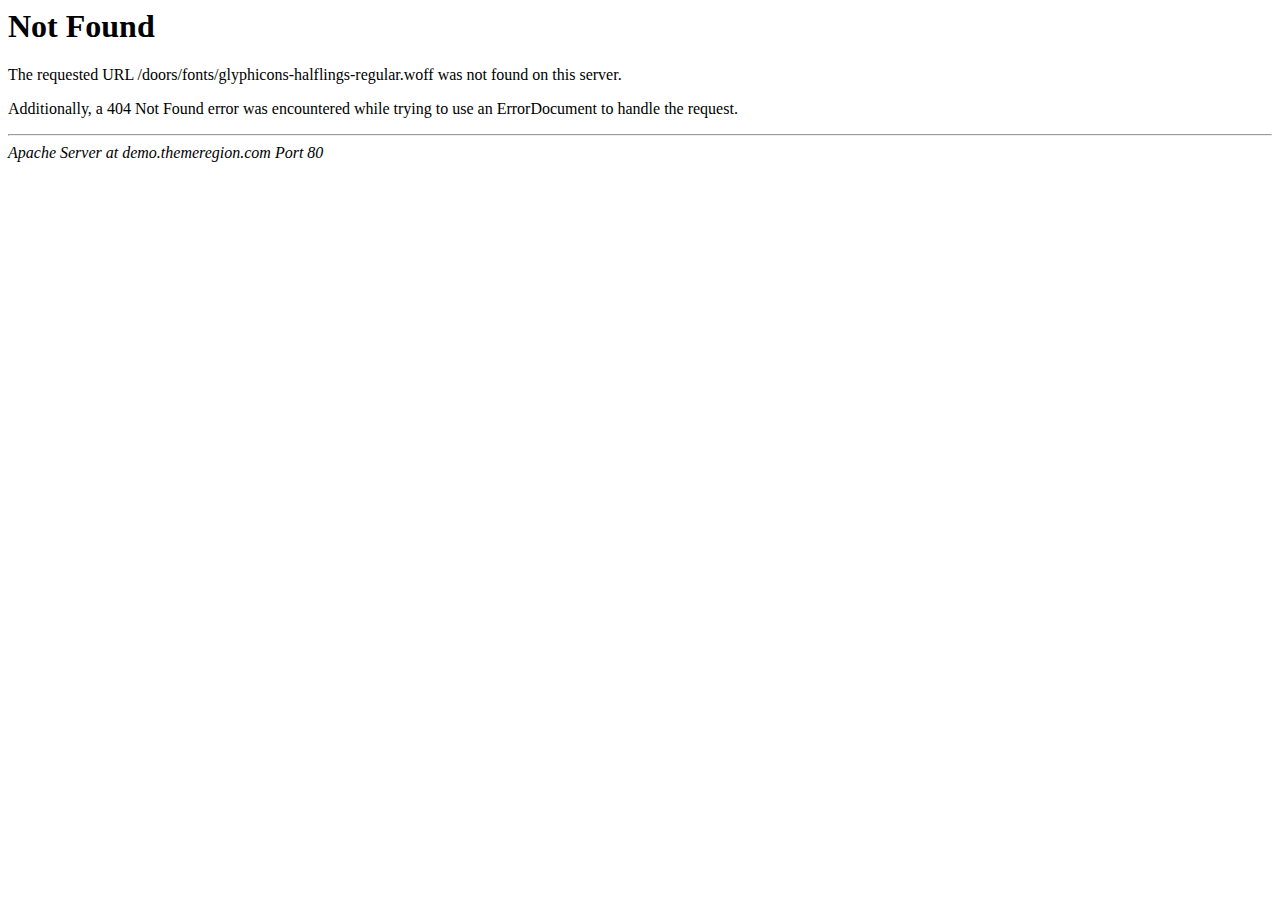
<file: old/fonts/glyphicons-halflings-regular-2.html>
<!DOCTYPE HTML PUBLIC "-//IETF//DTD HTML 2.0//EN">
<html><head>
<title>404 Not Found</title>
</head><body>
<h1>Not Found</h1>
<p>The requested URL /doors/fonts/glyphicons-halflings-regular.woff was not found on this server.</p>
<p>Additionally, a 404 Not Found
error was encountered while trying to use an ErrorDocument to handle the request.</p>
<hr>
<address>Apache Server at demo.themeregion.com Port 80</address>
</body></html>
</file>
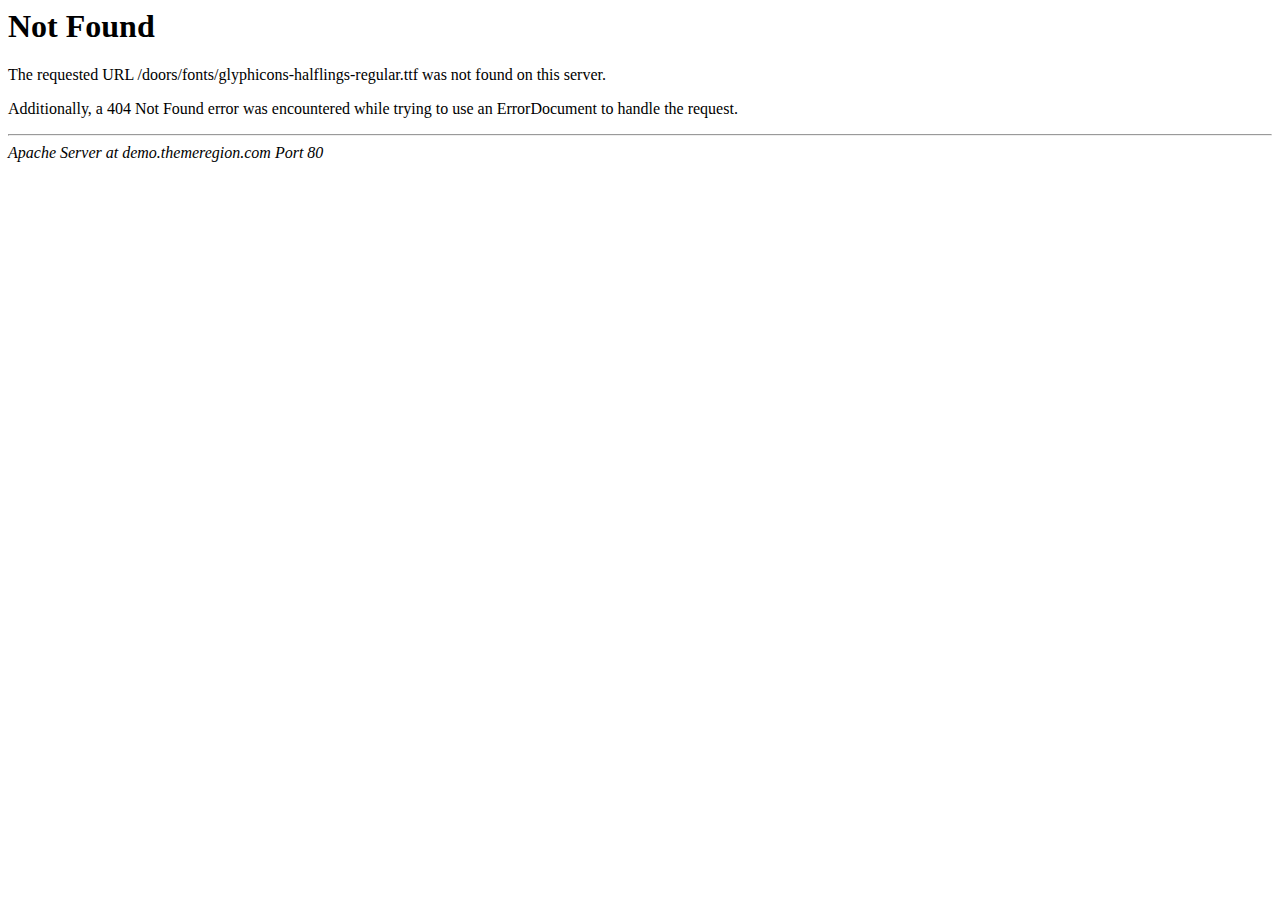
<file: old/fonts/glyphicons-halflings-regular-3.html>
<!DOCTYPE HTML PUBLIC "-//IETF//DTD HTML 2.0//EN">
<html><head>
<title>404 Not Found</title>
</head><body>
<h1>Not Found</h1>
<p>The requested URL /doors/fonts/glyphicons-halflings-regular.ttf was not found on this server.</p>
<p>Additionally, a 404 Not Found
error was encountered while trying to use an ErrorDocument to handle the request.</p>
<hr>
<address>Apache Server at demo.themeregion.com Port 80</address>
</body></html>
</file>
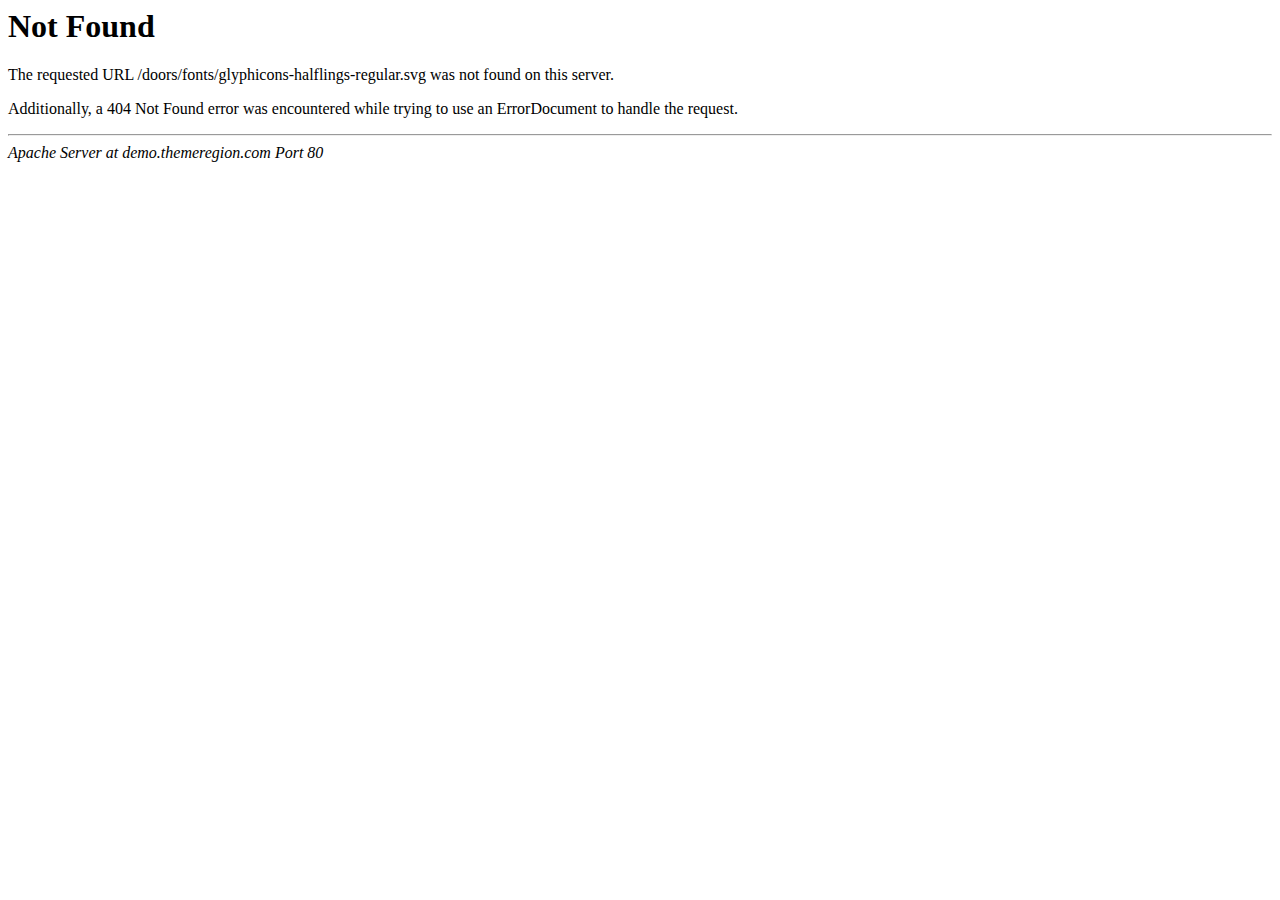
<file: old/fonts/glyphicons-halflings-regular-4.html>
<!DOCTYPE HTML PUBLIC "-//IETF//DTD HTML 2.0//EN">
<html><head>
<title>404 Not Found</title>
</head><body>
<h1>Not Found</h1>
<p>The requested URL /doors/fonts/glyphicons-halflings-regular.svg was not found on this server.</p>
<p>Additionally, a 404 Not Found
error was encountered while trying to use an ErrorDocument to handle the request.</p>
<hr>
<address>Apache Server at demo.themeregion.com Port 80</address>
</body></html>
</file>
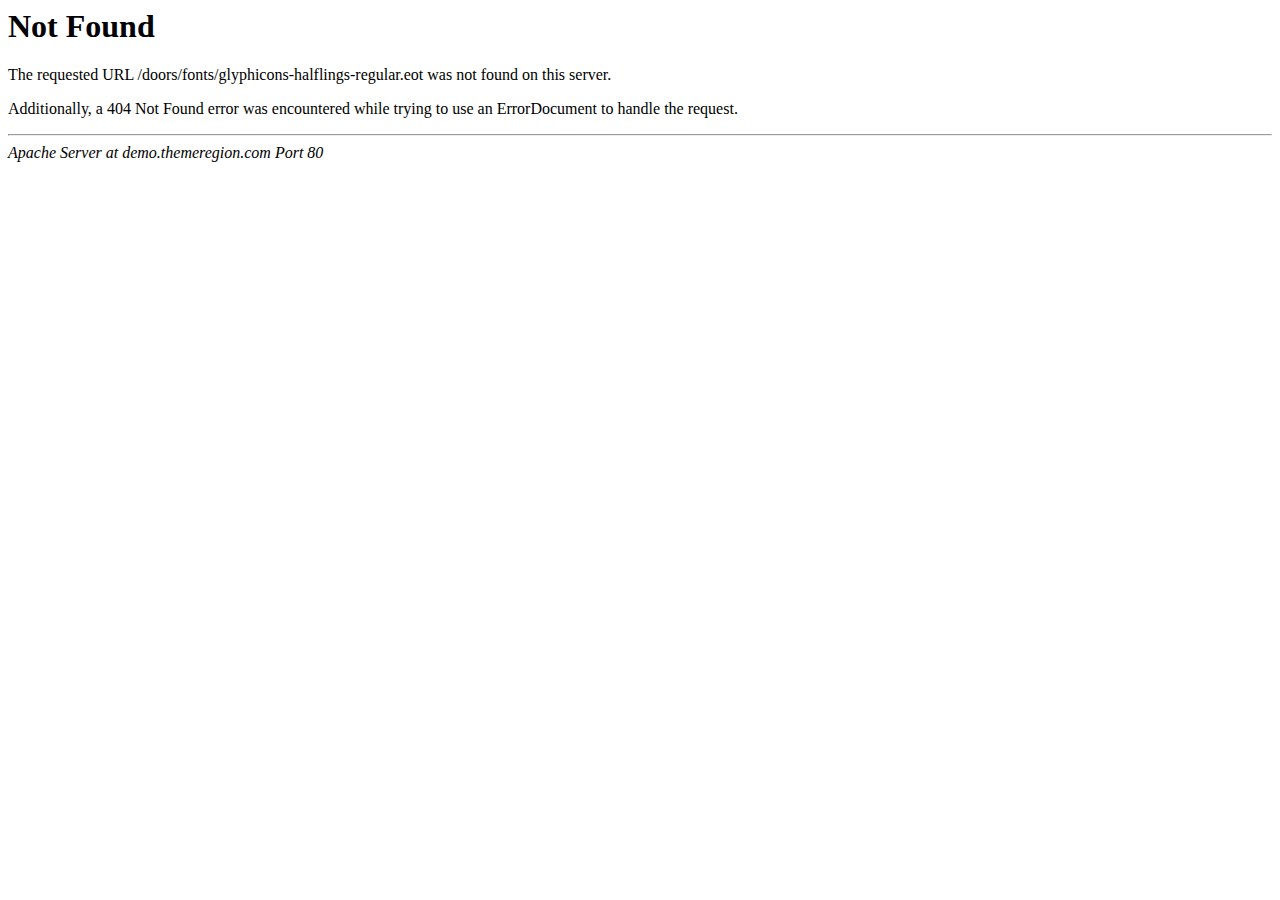
<file: old/fonts/glyphicons-halflings-regular.html>
<!DOCTYPE HTML PUBLIC "-//IETF//DTD HTML 2.0//EN">
<html><head>
<title>404 Not Found</title>
</head><body>
<h1>Not Found</h1>
<p>The requested URL /doors/fonts/glyphicons-halflings-regular.eot was not found on this server.</p>
<p>Additionally, a 404 Not Found
error was encountered while trying to use an ErrorDocument to handle the request.</p>
<hr>
<address>Apache Server at demo.themeregion.com Port 80</address>
</body></html>
</file>
<file: old/css/font.css>
/*Font css*/

@font-face {
    font-family: 'allerregular';
    src: url('../fonts/aller_rg-webfont.eot');
    src: url('../fonts/aller_rg-webfontd41d.eot?#iefix') format('embedded-opentype'),
         url('../fonts/aller_rg-webfont.woff') format('woff'),
         url('../fonts/aller_rg-webfont.ttf') format('truetype'),
         url('../fonts/aller_rg-webfont.svg#allerregular') format('svg');
    font-weight: normal;
    font-style: normal;
}

@media screen and (-webkit-min-device-pixel-ratio:0) {
    @font-face {
        font-family: 'allerregular';
        src: url('../fonts/aller_rg-webfont.svg#allerregular') format('svg');
    }
}

@font-face {
    font-family: 'allerbold';
    src: url('../fonts/aller_bd-webfont.eot');
    src: url('../fonts/aller_bd-webfontd41d.eot?#iefix') format('embedded-opentype'),
         url('../fonts/aller_bd-webfont.woff') format('woff'),
         url('../fonts/aller_bd-webfont.ttf') format('truetype'),
         url('../fonts/aller_bd-webfont.svg#allerbold') format('svg');
    font-weight: normal;
    font-style: normal;

}

@media screen and (-webkit-min-device-pixel-ratio:0) {
    @font-face {
        font-family: 'allerbold';
        src: url('../fonts/aller_bd-webfont.svg#allerbold') format('svg');
    }
}

@font-face {
    font-family: 'aller_lightregular';
    src: url('../fonts/aller_lt-webfont.eot');
    src: url('../fonts/aller_lt-webfontd41d.eot?#iefix') format('embedded-opentype'),
         url('../fonts/aller_lt-webfont.woff') format('woff'),
         url('../fonts/aller_lt-webfont.ttf') format('truetype'),
         url('../fonts/aller_lt-webfont.svg#aller_lightregular') format('svg');
    font-weight: normal;
    font-style: normal;

}

@media screen and (-webkit-min-device-pixel-ratio:0) {
    @font-face {
        font-family: 'aller_lightregular';
        src: url('../fonts/aller_lt-webfont.svg#aller_lightregular') format('svg');
    }
}

@font-face {
    font-family: 'aller_displayregular';
    src: url('../fonts/allerdisplay-webfont.eot');
    src: url('../fonts/allerdisplay-webfontd41d.eot?#iefix') format('embedded-opentype'),
         url('../fonts/allerdisplay-webfont.woff') format('woff'),
         url('../fonts/allerdisplay-webfont.ttf') format('truetype'),
         url('../fonts/allerdisplay-webfont.svg#aller_displayregular') format('svg');
    font-weight: normal;
    font-style: normal;

}

@media screen and (-webkit-min-device-pixel-ratio:0) {
    @font-face {
        font-family: 'aller_displayregular';
        src: url('../fonts/allerdisplay-webfont.svg#aller_displayregular') format('svg');
    }
}
</file>
<file: old/css/prettyPhoto.css>
div.pp_default .pp_top,div.pp_default .pp_top .pp_middle,div.pp_default .pp_top .pp_left,div.pp_default .pp_top .pp_right,div.pp_default .pp_bottom,div.pp_default .pp_bottom .pp_left,div.pp_default .pp_bottom .pp_middle,div.pp_default .pp_bottom .pp_right{height:13px}
div.pp_default .pp_top .pp_left{background:url(../images/prettyPhoto/default/sprite.png) -78px -93px no-repeat}
div.pp_default .pp_top .pp_middle{background:url(../images/prettyPhoto/default/sprite_x.png) top left repeat-x}
div.pp_default .pp_top .pp_right{background:url(../images/prettyPhoto/default/sprite.png) -112px -93px no-repeat}
div.pp_default .pp_content .ppt{color:#f8f8f8}
div.pp_default .pp_content_container .pp_left{background:url(../images/prettyPhoto/default/sprite_y.png) -7px 0 repeat-y;padding-left:13px}
div.pp_default .pp_content_container .pp_right{background:url(../images/prettyPhoto/default/sprite_y.png) top right repeat-y;padding-right:13px}
div.pp_default .pp_next:hover{background:url(../images/prettyPhoto/default/sprite_next.png) center right no-repeat;cursor:pointer}
div.pp_default .pp_previous:hover{background:url(../images/prettyPhoto/default/sprite_prev.png) center left no-repeat;cursor:pointer}
div.pp_default .pp_expand{background:url(../images/prettyPhoto/default/sprite.png) 0 -29px no-repeat;cursor:pointer;width:28px;height:28px}
div.pp_default .pp_expand:hover{background:url(../images/prettyPhoto/default/sprite.png) 0 -56px no-repeat;cursor:pointer}
div.pp_default .pp_contract{background:url(../images/prettyPhoto/default/sprite.png) 0 -84px no-repeat;cursor:pointer;width:28px;height:28px}
div.pp_default .pp_contract:hover{background:url(../images/prettyPhoto/default/sprite.png) 0 -113px no-repeat;cursor:pointer}
div.pp_default .pp_close{width:30px;height:30px;background:url(../images/prettyPhoto/default/sprite.png) 2px 1px no-repeat;cursor:pointer}
div.pp_default .pp_gallery ul li a{background:url(../images/prettyPhoto/default/default_thumb.png) center center #f8f8f8;border:1px solid #aaa}
div.pp_default .pp_social{margin-top:7px}
div.pp_default .pp_gallery a.pp_arrow_previous,div.pp_default .pp_gallery a.pp_arrow_next{position:static;left:auto}
div.pp_default .pp_nav .pp_play,div.pp_default .pp_nav .pp_pause{background:url(../images/prettyPhoto/default/sprite.png) -51px 1px no-repeat;height:30px;width:30px}
div.pp_default .pp_nav .pp_pause{background-position:-51px -29px}
div.pp_default a.pp_arrow_previous,div.pp_default a.pp_arrow_next{background:url(../images/prettyPhoto/default/sprite.png) -31px -3px no-repeat;height:20px;width:20px;margin:4px 0 0}
div.pp_default a.pp_arrow_next{left:52px;background-position:-82px -3px}
div.pp_default .pp_content_container .pp_details{margin-top:5px}
div.pp_default .pp_nav{clear:none;height:30px;width:110px;position:relative}
div.pp_default .pp_nav .currentTextHolder{font-family:Georgia;font-style:italic;color:#999;font-size:11px;left:75px;line-height:25px;position:absolute;top:2px;margin:0;padding:0 0 0 10px}
div.pp_default .pp_close:hover,div.pp_default .pp_nav .pp_play:hover,div.pp_default .pp_nav .pp_pause:hover,div.pp_default .pp_arrow_next:hover,div.pp_default .pp_arrow_previous:hover{opacity:0.7}
div.pp_default .pp_description{font-size:11px;font-weight:700;line-height:14px;margin:5px 50px 5px 0}
div.pp_default .pp_bottom .pp_left{background:url(../images/prettyPhoto/default/sprite.png) -78px -127px no-repeat}
div.pp_default .pp_bottom .pp_middle{background:url(../images/prettyPhoto/default/sprite_x.png) bottom left repeat-x}
div.pp_default .pp_bottom .pp_right{background:url(../images/prettyPhoto/default/sprite.png) -112px -127px no-repeat}
div.pp_default .pp_loaderIcon{background:url(../images/prettyPhoto/default/loader.gif) center center no-repeat}
div.light_rounded .pp_top .pp_left{background:url(../images/prettyPhoto/light_rounded/sprite.png) -88px -53px no-repeat}
div.light_rounded .pp_top .pp_right{background:url(../images/prettyPhoto/light_rounded/sprite.png) -110px -53px no-repeat}
div.light_rounded .pp_next:hover{background:url(../images/prettyPhoto/light_rounded/btnNext.png) center right no-repeat;cursor:pointer}
div.light_rounded .pp_previous:hover{background:url(../images/prettyPhoto/light_rounded/btnPrevious.png) center left no-repeat;cursor:pointer}
div.light_rounded .pp_expand{background:url(../images/prettyPhoto/light_rounded/sprite.png) -31px -26px no-repeat;cursor:pointer}
div.light_rounded .pp_expand:hover{background:url(../images/prettyPhoto/light_rounded/sprite.png) -31px -47px no-repeat;cursor:pointer}
div.light_rounded .pp_contract{background:url(../images/prettyPhoto/light_rounded/sprite.png) 0 -26px no-repeat;cursor:pointer}
div.light_rounded .pp_contract:hover{background:url(../images/prettyPhoto/light_rounded/sprite.png) 0 -47px no-repeat;cursor:pointer}
div.light_rounded .pp_close{width:75px;height:22px;background:url(../images/prettyPhoto/light_rounded/sprite.png) -1px -1px no-repeat;cursor:pointer}
div.light_rounded .pp_nav .pp_play{background:url(../images/prettyPhoto/light_rounded/sprite.png) -1px -100px no-repeat;height:15px;width:14px}
div.light_rounded .pp_nav .pp_pause{background:url(../images/prettyPhoto/light_rounded/sprite.png) -24px -100px no-repeat;height:15px;width:14px}
div.light_rounded .pp_arrow_previous{background:url(../images/prettyPhoto/light_rounded/sprite.png) 0 -71px no-repeat}
div.light_rounded .pp_arrow_next{background:url(../images/prettyPhoto/light_rounded/sprite.png) -22px -71px no-repeat}
div.light_rounded .pp_bottom .pp_left{background:url(../images/prettyPhoto/light_rounded/sprite.png) -88px -80px no-repeat}
div.light_rounded .pp_bottom .pp_right{background:url(../images/prettyPhoto/light_rounded/sprite.png) -110px -80px no-repeat}
div.dark_rounded .pp_top .pp_left{background:url(../images/prettyPhoto/dark_rounded/sprite.png) -88px -53px no-repeat}
div.dark_rounded .pp_top .pp_right{background:url(../images/prettyPhoto/dark_rounded/sprite.png) -110px -53px no-repeat}
div.dark_rounded .pp_content_container .pp_left{background:url(../images/prettyPhoto/dark_rounded/contentPattern.png) top left repeat-y}
div.dark_rounded .pp_content_container .pp_right{background:url(../images/prettyPhoto/dark_rounded/contentPattern.png) top right repeat-y}
div.dark_rounded .pp_next:hover{background:url(../images/prettyPhoto/dark_rounded/btnNext.png) center right no-repeat;cursor:pointer}
div.dark_rounded .pp_previous:hover{background:url(../images/prettyPhoto/dark_rounded/btnPrevious.png) center left no-repeat;cursor:pointer}
div.dark_rounded .pp_expand{background:url(../images/prettyPhoto/dark_rounded/sprite.png) -31px -26px no-repeat;cursor:pointer}
div.dark_rounded .pp_expand:hover{background:url(../images/prettyPhoto/dark_rounded/sprite.png) -31px -47px no-repeat;cursor:pointer}
div.dark_rounded .pp_contract{background:url(../images/prettyPhoto/dark_rounded/sprite.png) 0 -26px no-repeat;cursor:pointer}
div.dark_rounded .pp_contract:hover{background:url(../images/prettyPhoto/dark_rounded/sprite.png) 0 -47px no-repeat;cursor:pointer}
div.dark_rounded .pp_close{width:75px;height:22px;background:url(../images/prettyPhoto/dark_rounded/sprite.png) -1px -1px no-repeat;cursor:pointer}
div.dark_rounded .pp_description{margin-right:85px;color:#fff}
div.dark_rounded .pp_nav .pp_play{background:url(../images/prettyPhoto/dark_rounded/sprite.png) -1px -100px no-repeat;height:15px;width:14px}
div.dark_rounded .pp_nav .pp_pause{background:url(../images/prettyPhoto/dark_rounded/sprite.png) -24px -100px no-repeat;height:15px;width:14px}
div.dark_rounded .pp_arrow_previous{background:url(../images/prettyPhoto/dark_rounded/sprite.png) 0 -71px no-repeat}
div.dark_rounded .pp_arrow_next{background:url(../images/prettyPhoto/dark_rounded/sprite.png) -22px -71px no-repeat}
div.dark_rounded .pp_bottom .pp_left{background:url(../images/prettyPhoto/dark_rounded/sprite.png) -88px -80px no-repeat}
div.dark_rounded .pp_bottom .pp_right{background:url(../images/prettyPhoto/dark_rounded/sprite.png) -110px -80px no-repeat}
div.dark_rounded .pp_loaderIcon{background:url(../images/prettyPhoto/dark_rounded/loader.gif) center center no-repeat}
div.dark_square .pp_left,div.dark_square .pp_middle,div.dark_square .pp_right,div.dark_square .pp_content{background:#000}
div.dark_square .pp_description{color:#fff;margin:0 85px 0 0}
div.dark_square .pp_loaderIcon{background:url(../images/prettyPhoto/dark_square/loader.gif) center center no-repeat}
div.dark_square .pp_expand{background:url(../images/prettyPhoto/dark_square/sprite.png) -31px -26px no-repeat;cursor:pointer}
div.dark_square .pp_expand:hover{background:url(../images/prettyPhoto/dark_square/sprite.png) -31px -47px no-repeat;cursor:pointer}
div.dark_square .pp_contract{background:url(../images/prettyPhoto/dark_square/sprite.png) 0 -26px no-repeat;cursor:pointer}
div.dark_square .pp_contract:hover{background:url(../images/prettyPhoto/dark_square/sprite.png) 0 -47px no-repeat;cursor:pointer}
div.dark_square .pp_close{width:75px;height:22px;background:url(../images/prettyPhoto/dark_square/sprite.png) -1px -1px no-repeat;cursor:pointer}
div.dark_square .pp_nav{clear:none}
div.dark_square .pp_nav .pp_play{background:url(../images/prettyPhoto/dark_square/sprite.png) -1px -100px no-repeat;height:15px;width:14px}
div.dark_square .pp_nav .pp_pause{background:url(../images/prettyPhoto/dark_square/sprite.png) -24px -100px no-repeat;height:15px;width:14px}
div.dark_square .pp_arrow_previous{background:url(../images/prettyPhoto/dark_square/sprite.png) 0 -71px no-repeat}
div.dark_square .pp_arrow_next{background:url(../images/prettyPhoto/dark_square/sprite.png) -22px -71px no-repeat}
div.dark_square .pp_next:hover{background:url(../images/prettyPhoto/dark_square/btnNext.png) center right no-repeat;cursor:pointer}
div.dark_square .pp_previous:hover{background:url(../images/prettyPhoto/dark_square/btnPrevious.png) center left no-repeat;cursor:pointer}
div.light_square .pp_expand{background:url(../images/prettyPhoto/light_square/sprite.png) -31px -26px no-repeat;cursor:pointer}
div.light_square .pp_expand:hover{background:url(../images/prettyPhoto/light_square/sprite.png) -31px -47px no-repeat;cursor:pointer}
div.light_square .pp_contract{background:url(../images/prettyPhoto/light_square/sprite.png) 0 -26px no-repeat;cursor:pointer}
div.light_square .pp_contract:hover{background:url(../images/prettyPhoto/light_square/sprite.png) 0 -47px no-repeat;cursor:pointer}
div.light_square .pp_close{width:75px;height:22px;background:url(../images/prettyPhoto/light_square/sprite.png) -1px -1px no-repeat;cursor:pointer}
div.light_square .pp_nav .pp_play{background:url(../images/prettyPhoto/light_square/sprite.png) -1px -100px no-repeat;height:15px;width:14px}
div.light_square .pp_nav .pp_pause{background:url(../images/prettyPhoto/light_square/sprite.png) -24px -100px no-repeat;height:15px;width:14px}
div.light_square .pp_arrow_previous{background:url(../images/prettyPhoto/light_square/sprite.png) 0 -71px no-repeat}
div.light_square .pp_arrow_next{background:url(../images/prettyPhoto/light_square/sprite.png) -22px -71px no-repeat}
div.light_square .pp_next:hover{background:url(../images/prettyPhoto/light_square/btnNext.png) center right no-repeat;cursor:pointer}
div.light_square .pp_previous:hover{background:url(../images/prettyPhoto/light_square/btnPrevious.png) center left no-repeat;cursor:pointer}
div.facebook .pp_top .pp_left{background:url(../images/prettyPhoto/facebook/sprite.png) -88px -53px no-repeat}
div.facebook .pp_top .pp_middle{background:url(../images/prettyPhoto/facebook/contentPatternTop.png) top left repeat-x}
div.facebook .pp_top .pp_right{background:url(../images/prettyPhoto/facebook/sprite.png) -110px -53px no-repeat}
div.facebook .pp_content_container .pp_left{background:url(../images/prettyPhoto/facebook/contentPatternLeft.png) top left repeat-y}
div.facebook .pp_content_container .pp_right{background:url(../images/prettyPhoto/facebook/contentPatternRight.png) top right repeat-y}
div.facebook .pp_expand{background:url(../images/prettyPhoto/facebook/sprite.png) -31px -26px no-repeat;cursor:pointer}
div.facebook .pp_expand:hover{background:url(../images/prettyPhoto/facebook/sprite.png) -31px -47px no-repeat;cursor:pointer}
div.facebook .pp_contract{background:url(../images/prettyPhoto/facebook/sprite.png) 0 -26px no-repeat;cursor:pointer}
div.facebook .pp_contract:hover{background:url(../images/prettyPhoto/facebook/sprite.png) 0 -47px no-repeat;cursor:pointer}
div.facebook .pp_close{width:22px;height:22px;background:url(../images/prettyPhoto/facebook/sprite.png) -1px -1px no-repeat;cursor:pointer}
div.facebook .pp_description{margin:0 37px 0 0}
div.facebook .pp_loaderIcon{background:url(../images/prettyPhoto/facebook/loader.gif) center center no-repeat}
div.facebook .pp_arrow_previous{background:url(../images/prettyPhoto/facebook/sprite.png) 0 -71px no-repeat;height:22px;margin-top:0;width:22px}
div.facebook .pp_arrow_previous.disabled{background-position:0 -96px;cursor:default}
div.facebook .pp_arrow_next{background:url(../images/prettyPhoto/facebook/sprite.png) -32px -71px no-repeat;height:22px;margin-top:0;width:22px}
div.facebook .pp_arrow_next.disabled{background-position:-32px -96px;cursor:default}
div.facebook .pp_nav{margin-top:0}
div.facebook .pp_nav p{font-size:15px;padding:0 3px 0 4px}
div.facebook .pp_nav .pp_play{background:url(../images/prettyPhoto/facebook/sprite.png) -1px -123px no-repeat;height:22px;width:22px}
div.facebook .pp_nav .pp_pause{background:url(../images/prettyPhoto/facebook/sprite.png) -32px -123px no-repeat;height:22px;width:22px}
div.facebook .pp_next:hover{background:url(../images/prettyPhoto/facebook/btnNext.png) center right no-repeat;cursor:pointer}
div.facebook .pp_previous:hover{background:url(../images/prettyPhoto/facebook/btnPrevious.png) center left no-repeat;cursor:pointer}
div.facebook .pp_bottom .pp_left{background:url(../images/prettyPhoto/facebook/sprite.png) -88px -80px no-repeat}
div.facebook .pp_bottom .pp_middle{background:url(../images/prettyPhoto/facebook/contentPatternBottom.png) top left repeat-x}
div.facebook .pp_bottom .pp_right{background:url(../images/prettyPhoto/facebook/sprite.png) -110px -80px no-repeat}
div.pp_pic_holder a:focus{outline:none}
div.pp_overlay{background:#000;display:none;left:0;position:absolute;top:0;width:100%;z-index:9500}
div.pp_pic_holder{display:none;position:absolute;width:100px;z-index:10000}
.pp_content{height:40px;min-width:40px}
* html .pp_content{width:40px}
.pp_content_container{position:relative;text-align:left;width:100%}
.pp_content_container .pp_left{padding-left:20px}
.pp_content_container .pp_right{padding-right:20px}
.pp_content_container .pp_details{float:left;margin:10px 0 2px}
.pp_description{display:none;margin:0}
.pp_social{float:left;margin:0}
.pp_social .facebook{float:left;margin-left:5px;width:55px;overflow:hidden}
.pp_social .twitter{float:left}
.pp_nav{clear:right;float:left;margin:3px 10px 0 0}
.pp_nav p{float:left;white-space:nowrap;margin:2px 4px}
.pp_nav .pp_play,.pp_nav .pp_pause{float:left;margin-right:4px;text-indent:-10000px}
a.pp_arrow_previous,a.pp_arrow_next{display:block;float:left;height:15px;margin-top:3px;overflow:hidden;text-indent:-10000px;width:14px}
.pp_hoverContainer{position:absolute;top:0;width:100%;z-index:2000}
.pp_gallery{display:none;left:50%;margin-top:-50px;position:absolute;z-index:10000}
.pp_gallery div{float:left;overflow:hidden;position:relative}
.pp_gallery ul{float:left;height:35px;position:relative;white-space:nowrap;margin:0 0 0 5px;padding:0}
.pp_gallery ul a{border:1px rgba(0,0,0,0.5) solid;display:block;float:left;height:33px;overflow:hidden}
.pp_gallery ul a img{border:0}
.pp_gallery li{display:block;float:left;margin:0 5px 0 0;padding:0}
.pp_gallery li.default a{background:url(../images/prettyPhoto/facebook/default_thumbnail.gif) 0 0 no-repeat;display:block;height:33px;width:50px}
.pp_gallery .pp_arrow_previous,.pp_gallery .pp_arrow_next{margin-top:7px!important}
a.pp_next{background:url(../images/prettyPhoto/light_rounded/btnNext.png) 10000px 10000px no-repeat;display:block;float:right;height:100%;text-indent:-10000px;width:49%}
a.pp_previous{background:url(../images/prettyPhoto/light_rounded/btnNext.png) 10000px 10000px no-repeat;display:block;float:left;height:100%;text-indent:-10000px;width:49%}
a.pp_expand,a.pp_contract{cursor:pointer;display:none;height:20px;position:absolute;right:30px;text-indent:-10000px;top:10px;width:20px;z-index:20000}
a.pp_close{position:absolute;right:0;top:0;display:block;line-height:22px;text-indent:-10000px}
.pp_loaderIcon{display:block;height:24px;left:50%;position:absolute;top:50%;width:24px;margin:-12px 0 0 -12px}
#pp_full_res{line-height:1!important}
#pp_full_res .pp_inline{text-align:left}
#pp_full_res .pp_inline p{margin:0 0 15px}
div.ppt{color:#fff;display:none;font-size:17px;z-index:9999;margin:0 0 5px 15px}
div.pp_default .pp_content,div.light_rounded .pp_content{background-color:#fff}
div.pp_default #pp_full_res .pp_inline,div.light_rounded .pp_content .ppt,div.light_rounded #pp_full_res .pp_inline,div.light_square .pp_content .ppt,div.light_square #pp_full_res .pp_inline,div.facebook .pp_content .ppt,div.facebook #pp_full_res .pp_inline{color:#000}
div.pp_default .pp_gallery ul li a:hover,div.pp_default .pp_gallery ul li.selected a,.pp_gallery ul a:hover,.pp_gallery li.selected a{border-color:#fff}
div.pp_default .pp_details,div.light_rounded .pp_details,div.dark_rounded .pp_details,div.dark_square .pp_details,div.light_square .pp_details,div.facebook .pp_details{position:relative}
div.light_rounded .pp_top .pp_middle,div.light_rounded .pp_content_container .pp_left,div.light_rounded .pp_content_container .pp_right,div.light_rounded .pp_bottom .pp_middle,div.light_square .pp_left,div.light_square .pp_middle,div.light_square .pp_right,div.light_square .pp_content,div.facebook .pp_content{background:#fff}
div.light_rounded .pp_description,div.light_square .pp_description{margin-right:85px}
div.light_rounded .pp_gallery a.pp_arrow_previous,div.light_rounded .pp_gallery a.pp_arrow_next,div.dark_rounded .pp_gallery a.pp_arrow_previous,div.dark_rounded .pp_gallery a.pp_arrow_next,div.dark_square .pp_gallery a.pp_arrow_previous,div.dark_square .pp_gallery a.pp_arrow_next,div.light_square .pp_gallery a.pp_arrow_previous,div.light_square .pp_gallery a.pp_arrow_next{margin-top:12px!important}
div.light_rounded .pp_arrow_previous.disabled,div.dark_rounded .pp_arrow_previous.disabled,div.dark_square .pp_arrow_previous.disabled,div.light_square .pp_arrow_previous.disabled{background-position:0 -87px;cursor:default}
div.light_rounded .pp_arrow_next.disabled,div.dark_rounded .pp_arrow_next.disabled,div.dark_square .pp_arrow_next.disabled,div.light_square .pp_arrow_next.disabled{background-position:-22px -87px;cursor:default}
div.light_rounded .pp_loaderIcon,div.light_square .pp_loaderIcon{background:url(../images/prettyPhoto/light_rounded/loader.gif) center center no-repeat}
div.dark_rounded .pp_top .pp_middle,div.dark_rounded .pp_content,div.dark_rounded .pp_bottom .pp_middle{background:url(../images/prettyPhoto/dark_rounded/contentPattern.png) top left repeat}
div.dark_rounded .currentTextHolder,div.dark_square .currentTextHolder{color:#c4c4c4}
div.dark_rounded #pp_full_res .pp_inline,div.dark_square #pp_full_res .pp_inline{color:#fff}
.pp_top,.pp_bottom{height:20px;position:relative}
* html .pp_top,* html .pp_bottom{padding:0 20px}
.pp_top .pp_left,.pp_bottom .pp_left{height:20px;left:0;position:absolute;width:20px}
.pp_top .pp_middle,.pp_bottom .pp_middle{height:20px;left:20px;position:absolute;right:20px}
* html .pp_top .pp_middle,* html .pp_bottom .pp_middle{left:0;position:static}
.pp_top .pp_right,.pp_bottom .pp_right{height:20px;left:auto;position:absolute;right:0;top:0;width:20px}
.pp_fade,.pp_gallery li.default a img{display:none}
</file>
<file: old/css/main.css>
/*
  Theme Name: Doors
  Theme URL: http://www.themeregion.com
  Author: ThemeRegion
  Author URI: http://www.themeregion.com
  Description: Onepage Responsive HTML Parallax Template
  Version: 1.1
*/

/*=======================================================================
[Table of contents]
=========================================================================

1. Typography
2. Home / Navigation + Main Carousel
3. Service
4. parallax promo-One
5. Recent-works
6. About Us / Skills-Section + Team-member
7. parallax promo-two
8. Blog
9. parallax promo-three
10. Clients
11. News Letter 
12. Pricing Table
13. Twitter
14. Contact us
15. Footer
16. Blog-single
17. Preloader

==========================================================================*/

/*========================
=======Typography=========
==========================*/

body {
	font-family: 'aller_lightregular';  
	font-size: 16px;
	color: #454545;
	background-color: #fff;
}

ul {
	list-style: none;
	margin:0;
	padding:0;
}

.navbar-nav li a:hover, 
.navbar-nav li a:focus {
	outline:none;
	outline-offset: 0;
	text-decoration:none;  
	background: transparent;
}

a {
	color: #fff;
	text-decoration: none;
	-webkit-transition: 300ms;
	-moz-transition: 300ms;
	-o-transition: 300ms;
	transition: 300ms;
}

a:focus, 
a:hover {
	text-decoration: none;
	outline: none;
	color:#d9232d;
}

h1 {
	font-size:36px;
}

h2 {
	font-size: 24px;
}

h3 {
	font-size: 20px;
}

h4 {
	font-size: 18px;
}

h5 {
	font-size: 14px;
}

h1, h2, h3, h4, h5, h6 {
	font-family: 'allerregular';
	font-weight:normal;
}

.padding-top {
	padding-top:90px;
}

.padding-bottom{	
	padding-bottom:105px;
}

.section-title {
	padding-bottom:85px;
}

.section-title h3 {
	color: #d9232d;
	line-height: 15px;
	margin-bottom: 0;
	text-transform: uppercase;
	letter-spacing: 5px;
}

.title-border {
	background-color:#d9232d;
	height: 1px;
	width:184px;
	margin-bottom: 30px;
}

.parallax-section { 	
	background-position: 50% 0;
	background-repeat: no-repeat;
	background-size: cover;
	background-attachment:fixed;
	width: 100%;
	min-height: 385px;
	color: #fff;
	font-size:18px;  
}

.parallax-content {	
	padding-bottom:70px;
	padding-top:110px;
}

.parallax-content h1 {
	text-transform: uppercase;
	line-height: 48px;
}

.navbar-toggle {
	border:1px solid #fff;
	margin-top:15px;
}

.navbar-toggle .icon-bar {
	background-color: #fff;
}


/*========================
========Home CSS==========
==========================*/

.navbar-brand.change-logo {	
	height: 78px;
	background-color: #bd1e26;
	padding:9px 3px 9px 9px;
}

.navbar-brand.change-logo h1 {
  margin-top: -5px;
}

.navbar-brand.change-logo h2 {
	display: none;
}

.navbar-brand.change-logo h1 img {
	width: 80%;
}

.main-nav {
	left: 0;
	position: absolute;
	top: 0;
	width: 100%;
	z-index: 1000;
}

.top-bar-hide {
	display: none;
}

/*Topbar*/
.top-bar {
	position:absolute;
	right:15px;
	top:30px;
	z-index: 10;
}

.top-bar span {
	margin-left: 45px;
	color:#fff;
}

.top-bar span i {
	color: #d9232d;
	margin-right: 10px;
	font-size: 18px;
}

/*Navigation CSS*/
#navigation .container {
	position:relative;
}

a.navbar-brand {
	background-color: #d9232d;
	display: block;
	height: 152px;
	overflow: hidden;
	padding:12px;
	color: #fff;
	margin-left: 0 !important;
}

.navbar-brand h1 {
	margin-bottom: 0;
}

.navbar-brand h2 {
	font-size:14px;
	letter-spacing:2px;
	text-transform: uppercase;
	font-family: 'aller_lightregular';
	font-weight: 700;
	margin-top: 5px;
}

#navigation .navbar-right {
	margin-top: 76px;
	margin-right: 35px;
}

#navigation .navbar-right li a {
	color:#fff;
	font-size:14px;
	height: 100%;
	text-transform:uppercase;
	font-family: 'allerregular';
	padding:10px 17px;
}

#navigation .navbar-fixed-top {
	background-color: #d9232d;
	border-bottom: 1px solid #dfdfdf;
	-webkit-transition: 300ms;
	-moz-transition: 300ms;
	-o-transition: 300ms;
	transition: 500ms;
}

#navigation .navbar-fixed-top .navbar-right{
	margin-top: 0;
}

#navigation .navbar-fixed-top .navbar-right li a{
	line-height: 48px;
	padding: 15px 17px;
}

#navigation .navbar-fixed-top .navbar-right li a.active, 
#navigation .navbar-fixed-top .navbar-right li a:hover, 
#navigation .navbar-fixed-top .navbar-right li a:focus, 
#navigation .navbar-fixed-top .navbar-right li.active a{
	background-color: #bd1e26;
}

#navigation .navbar-right li a.active, 
#navigation .navbar-right li a:hover, 
#navigation .navbar-right li a:focus, 
#navigation .navbar-right li.active a  {
	background-color:#d9232d;
}

.search{
  position: absolute;
  top: 88px;
  right:15px;
  z-index: 1;
}

#navigation .navbar-fixed-top .search {
	top: 30px;
}

#navigation .navbar-fixed-top .search .field-toggle{
	top: 40px;
}

.search i{
  color: #fff;
  cursor: pointer;
  position: absolute;
  right:0;
  top: 2px;
}

#navigation .navbar-fixed-top .search i:hover {
	color: #fff;
}

.field-toggle {
  position: relative;
  top: 30px;
  right: 0px;
  display: none;
  height: 50px;
}

.search-form{
  padding-left: 10px;
  height:35px;
  font-size: 14px;
  color: #818285;
  font-weight: 300;
  outline: none;
  border: 1px solid #df392e;
  margin-top:10px;
}

.search i:hover {
	color:#df392e;
}

/*Main Carousel CSS*/

#home-carousel  .item {
	background-position: center top;
	background-repeat: no-repeat;
	background-size:cover;
	width:100%;
	height: 990px;
}

.carousel-caption {
	left:15px;
	right:15px;
	top:300px;
	font-size:15px;
	text-align:left;
	color:#fff;
	text-shadow:none;	
}

.carousel-caption h1 {
	font-size:46px;
	margin-bottom:0;
	line-height:27px;
	letter-spacing:2px;
}

.carousel-caption h2 {
	font-size:81px;
	font-family: 'aller_displayregular';
	margin-top:0px;
	text-transform:lowercase;
	letter-spacing:2px;
}

.carousel-caption p {
	max-width:580px;
}

.brand-promotion {
	bottom:92px;
	left: 0;
	position: absolute;
	right: 15px;
	color:#fff;
	z-index:15;
}

.brand-content {
	background-color:rgba(217,35,45,0.85);
	padding: 30px 32px;
	font-size: 14px;
	margin-right: -25px;
}

.brand-content h2 {
	text-transform: capitalize;
}

.brand-content:hover {
	background-color:rgba(217,35,45,1);
}

.brand-content img {
	margin-right: 15px;
	margin-top: 15px;
}

.container>.carousel-arrows {
	top: 515px;
	left:0;
	position: relative;
}

.home-carousel-left, 
.home-carousel-right {	
	position: absolute;
	font-size: 30px;
	z-index: 15;
	color:#fff;	
}

.home-carousel-left {
	left:0px;
}

.home-carousel-right {
	left:25px;
}

/*=========================
========Service CSS========
===========================*/

.service-icon {
	display:inline-block;	
	color: #d9232d;
	font-size:60px;
	line-height: 75px;	
	-webkit-transition: all 0.3s ease-in-out;
	-moz-transition: all 0.3s ease-in-out;
	-ms-transition: all 0.3s ease-in-out;
	-o-transition: all 0.3s ease-in-out;
	transition: all 0.3s ease-in-out;
}

#service .col-md-3:hover .service-icon {
	-moz-transform: scale(1.3);
	-webkit-transform: scale(1.3);
	-o-transform: scale(1.3);
	-ms-transform: scale(1.3);
	transform: scale(1.3);	
}

.service-text h4 {
	margin-bottom:30px;
}

/*=========================
==parallax promo-One CSS===
===========================*/

#promo-one  {
	background-image: url("../images/promotions/promo-one-bg.jpg");
}

#promo-one h2 {
	line-height: 28px;
	margin-top: 40px;
	position: relative;
	display: inline-block;
}

#promo-one h2:before {
	content: '"';
	position: absolute;
	left: -50px;
	top:20px;
	font-size: 101px;
	font-family: Arial;
}

#promo-one h2 span {
	display: block;
	font-size: 14px;
}

/*=========================
=======Recent-works CSS=======
===========================*/

#recent-works .section-title {
	padding-bottom: 35px;
}

.filter {
	overflow:hidden;
	margin-bottom:50px;
}

.filter li {
	display:inline-block;
}

.filter li a {
	display:block;
	padding:4px 15px;
	font-size:18px;
	font-weight:300;
	color: #454545;
}

.filter li a:hover, 
.filter li a:active, 
.filter li a:focus, 
.filter li a.active {
	color:#fff;
	background-color:#db2429
}

.portfolio-items li {
	width: 24.97%;
	float: left;
	position: relative;
	overflow: hidden;
}

.portfolio-item img {
	width: 100%;
}

.portfolio-content {
	position:relative;
	overflow:hidden;
}

.overlay {
	position:absolute;
	bottom:0;
	left:0;
	height:100%;
	width:100%;
	color: #fff;
	padding:30px;
	background-color:rgba(217, 35, 45, 0.85);
	-webkit-transition:all 0.3s ease-out 0s;
	-moz-transition:all 0.3s ease-out 0s;
	-ms-transition:all 0.3s ease-out 0s;
	-o-transition:all 0.3s ease-out 0s;
	transition:all 0.3s ease-out 0s;
}

.overlay h2, .overlay h4 {
	-webkit-transition:all 0.3s ease-out 0.15s;
	-moz-transition:all 0.3s ease-out 0.15s;
	-ms-transition:all 0.3s ease-out 0.15s;
	-o-transition:all 0.3s ease-out 0.15s;
	transition:all 0.3s ease-out 0.15s;
	position: relative;
	top:30%;
}

.overlay p {
	-webkit-transition:all 0.3s ease-out 0.25s;
	-moz-transition:all 0.3s ease-out 0.25s;
	-ms-transition:all 0.3s ease-out 0.25s;
	-o-transition:all 0.3s ease-out 0.25s;
	transition:all 0.3s ease-out 0.25s;
	position: relative;
	top: 34%;
}

.portfolio-content:hover .overlay a.folio-detail, 
.portfolio-content:hover .overlay a.folio-link, 
.portfolio-content:hover .overlay h2, 
.portfolio-content:hover .overlay p, 
.portfolio-content:hover .overlay, 
.team-member:hover .overlay, 
.team-member:hover .overlay p, 
.team-member:hover .overlay h4, 
.team-member:hover .social-icons {
	opacity:1;
	-moz-transform: scale(1);
	-webkit-transform: scale(1);
	-o-transform: scale(1);
	-ms-transform: scale(1);
	transform: scale(1);
}

.overlay a.folio-detail, 
.overlay a.folio-link {
	position:absolute;
	left: 35px;	
}

.overlay a.folio-link {
	bottom:22px;
	font-size:24px;
	-webkit-transition:all 0.3s ease-out 0.35s;
	-moz-transition:all 0.3s ease-out 0.35s;
	-ms-transition:all 0.3s ease-out 0.35s;
	-o-transition:all 0.3s ease-out 0.35s;
	transition:all 0.3s ease-out 0.35s;		
} 

.overlay a.folio-detail {
	top:45px;	
	font-size:60px;
	-webkit-transition:all 0.3s ease-out 0.10s;
	-moz-transition:all 0.3s ease-out 0.10s;
	-ms-transition:all 0.3s ease-out 0.10s;
	-o-transition:all 0.3s ease-out 0.10s;
	transition:all 0.3s ease-out 0.10s;	
}

.overlay a.folio-detail, 
.overlay a.folio-link, 
.overlay p, 
.overlay h2,  
.overlay, 
.overlay h4, 
.social-icons {
	-moz-transform: scale(0.5);
	-webkit-transform: scale(0.5);
	-o-transform: scale(0.5);
	-ms-transform: scale(0.5);
	transform: scale(0.5);
	opacity: 0;
}


/*=========================
 ====Isotope filtering=====
===========================*/
.isotope-item {
    z-index: 2;
}
.isotope-hidden.isotope-item {
    pointer-events: none;
    z-index: 1;
}
.isotope, .isotope .isotope-item {/* change duration value to whatever you like */
    -webkit-transition-duration: 0.8s;
    -moz-transition-duration: 0.8s;
    transition-duration: 0.8s;
}
.isotope {
    -webkit-transition-property: height, width;
    -moz-transition-property: height, width;
    transition-property: height, width;
}
.isotope .isotope-item {
    -webkit-transition-property: -webkit-transform, opacity;
    -moz-transition-property:-moz-transform, opacity;
    transition-property:transform, opacity;
}


/*=========================
======About Us CSS=========
===========================*/
#about-us  {
	overflow:hidden;
}

#about-us .section-title {
	padding-bottom: 60px;
}

.about-content h2 {
	margin-bottom: 25px;
}

.about-content .col-sm-4 {
	margin-bottom: 25px;
}

/*=== Skills-Section ==*/

.skills-section {
	min-height: 350px;
}

.heading {
	margin-bottom: 35px;
}

.skill-circle {
	margin: 0 auto;
	display: block;
	text-align: center;
	position: relative;	
}

.skill h2 {
    text-align: center;
    text-transform: uppercase;
    margin-top: 15px;
}

.skill-data {
	font-size: 24px;
	font-family: 'aller_displayregular';
	display: block;
	text-align: center;
	line-height: 185px;
	position: absolute;
	left: 50%;
	margin-left: -25px;
}

/*=======Team-member=======*/
#team-carousel .carousel-inner .col-sm-3 {
	padding: 0;
	overflow: hidden;
}

.team-member {
	position: relative;
}

.our-team {
	margin-bottom:100px;
}

.team-member .overlay h4 {
	top:15%;
	position: relative;
}
 
.team-member .overlay p {
	top:20%;
} 

.social-icons {
	bottom: 40px;
    position: absolute;
    -webkit-transition:all 0.3s ease-out 0.15s;
	-moz-transition:all 0.3s ease-out 0.15s;
	-ms-transition:all 0.3s ease-out 0.15s;
	-o-transition:all 0.3s ease-out 0.15s;
	transition:all 0.3s ease-out 0.15s;
}

.social-icons li {
	float:left;
	margin-right:25px;
}

.social-icons li a {
	color: #fff;
}

.team-carousel-left, 
.team-carousel-right {
	position: absolute;
	bottom:-90px;
	color: #d9232d;
	background-color:#f7f7f7;
	height:55px;
	width: 55px;
	line-height: 60px;
	font-size:24px;
	text-align: center;
}

.team-carousel-left i {
	margin-left: -4px;
}

.team-carousel-right i {
	margin-right: -4px;
}

.team-carousel-left {
	left: 50%;
	margin-left: -65px;
} 

.team-carousel-right {
	right:50%;
	margin-right: -65px;
}

.team-carousel-left:hover, 
.team-carousel-right:hover {
	background-color: #d9232d;
	color: #fff;
} 


/*=========================
==parallax promo-two CSS===
===========================*/

#promo-two {
	background-image: url("../images/promotions/promo-two-bg.jpg");		
}

#promo-two .parallax-content {
	padding-top: 70px;
}

.btn.btn-default {
	border: 6px solid #fff;
	border-radius: 0;
	font-size: 18px;
	font-weight: 700;
	letter-spacing: 2px;
	margin-top: 50px;
	padding:20px 80px 17px;
	text-transform: uppercase;	
	color: #fff;
	background-color:rgba(171,28,35,0.55);
}

.btn.btn-default:hover {
	background-color:rgba(171,28,35,0.95);
	color: #fff;
}


/*=========================
==========Blog CSS=========
===========================*/

#blog {
	overflow: hidden;
}

.single-blog {
	margin-bottom:30px;
	overflow:hidden;
	height:354px;
}

.blog-image {
	width:40%;
	float:left;
	position:relative;
}

.blog-image img{
	width:222px;
	height:354px;
}

.entry-content {
	width:60%;
	float:left;
	padding:10px 40px 40px 35px;
	height:100%;
	font-weight:300;
	background-color: #f5f5f5;
}

.entry-content  a h2 {
	color:#454545;
	line-height:32px;
	margin-bottom: 20px;
}

.entry-meta {
	margin-bottom:20px;
}

.entry-meta span a {
	color:#333;
	margin-right:18px;
	font-size:16px;
	font-weight:300;
}

.btn.btn-primary {
	background-color: #d9232d;
	color: #fff;
	border:none;
	display: inline-block;
	font-size: 16px;
	font-weight: 300;
	margin-top: 18px;
	padding: 10px 20px;
	border-radius:0;
}

.btn.btn-primary:hover{
	background-color:#bd1e26;
	color: #fff;
}

.entry-meta span a:hover {
	color:#bd1e26;
}


.post-date {
	background-color: rgba(245,245,245,0.95);
	color: #1E1E1E;
	font-size: 48px;
	font-weight: 400;
	line-height: 30px;
	padding: 20px 25px 0;
	position: absolute;
	right: 0;
	text-align: center;
	top: 15px;	
	-webkit-transition: all 0.3s ease-in-out;
	-moz-transition: all 0.3s ease-in-out;
	-ms-transition: all 0.3s ease-in-out;
	-o-transition: all 0.3s ease-in-out;
	transition: all 0.3s ease-in-out;
}

.single-blog:hover .post-date {
	background-color: rgba(217,35,45,0.95);
	color: #fff;

}

.post-date span {
	font-weight:300;
	font-size:18px;
	display:block;
}


/*===========================
==parallax promo-three CSS===
=============================*/

#fun-fact {
	background-image: url("../images/promotions/promo-three-bg.jpg");
	background-color: #d9232d;		
}

#fun-fact .parallax-content {
	padding-top: 50px;
}

#fun-fact .parallax-content h1 {
	font-weight: 700;
}

#fun-fact .funs {
	margin-top: 40px;
}

#fun-fact .funs i {
	font-size: 48px;
	margin-bottom: 20px;
}

h3.timer {
	font-size: 120px;
	font-family: 'aller_displayregular';
	margin-bottom: 0;
    margin-top: 20px;
}


/*=========================
========Clients CSS========
===========================*/


#clients-carousel .item {
	font-size:0;
	text-align:center;
}

#clients-carousel .item ul li {
	display:inline-block;
	width:25%;
}

#clients-carousel .item img {
	opacity:0.5;
	-webkit-transition: all 0.3s ease-in-out;
	-moz-transition: all 0.3s ease-in-out;
	-ms-transition: all 0.3s ease-in-out;
	-o-transition: all 0.3s ease-in-out;
	transition: all 0.3s ease-in-out;
}

#clients-carousel .item img:hover {
	opacity:1;
}

.client-left, 
.client-right {	
	color: #1e1e1e;
	font-size: 60px;
	position: absolute;
	bottom: -20px;
}

.client-left:hover, 
.client-right:hover {
	color: #d9232d;
}

.client-left {
	left:-20px;
}

.client-right {
	right:-20px;
}


/*=========================
=======News Letter CSS=====
==========================*/

#news-letter {
	background-image: url("../images/promotions/news-letter-bg.jpg");	
	background-color: #d9232d;
	overflow:hidden;
}

#newsletter input {
	background-color: rgba(221, 57, 66, 0.5);
	border-width: 0 0 1px 0;
	border-style: solid;
	border-color: #fff;
	color: #fff;
	display: block;
	margin-top: 35px;
	padding: 12px 25px;
	width: 100%;
	outline: none;
}

#newsletter input:focus {
	background-color: rgba(221, 57, 66, 0.9);
}


/*========================
=====Pricing Table CSS====
=========================*/
#pricing-tables {
	overflow: hidden;
}

.single-table {
	background-color: #fafafa;
}

.single-table h2 {
	background-color: #f2f2f2;
	padding: 23px;
	margin-top: 0;
	margin-bottom: 0;
}

.price {
	font-size: 14px;
	background-color: #dedede;	
	padding:9px 23px;
	margin-bottom: 0;
}

.price span {
	font-size: 24px;
	font-weight: 700;
}

.price span.dollar-icon {
	font-size: 16px;
	font-weight: 400;
	position: relative;
	top: -5px;
}

.single-table ul {
	padding: 5px 23px;
}

.single-table ul li {
	margin-top: 15px;
}

.btn-signup {
	background-color: #dedede;
	border: medium none;
	border-radius: 0;
	color: #454545;
	display: block;
	margin-bottom: 0;
	margin-top:40px;
	text-align: center;
	text-transform: uppercase;
	font-weight: 700;
	padding: 10px 0;
}

.single-table.featured-table {	
	background-color: #f2f2f2;
}

.single-table.featured-table h2  { 
	background-color: #db1820;
	color: #fff;
}

.single-table.featured-table .price {
	background-color: #c7161c;
	color: #fff;
}

.single-table.featured-table .btn-signup, 
.single-table:hover .btn-signup:hover{
	background-color: #db2429;
	color: #fff;
}

/*========================
========Twitter CSS=======
==========================*/
#twitter {
	background-image: url("../images/promotions/twitter-bg.jpg");	
}

#twitter i {
	font-size: 80px;
	margin-bottom: 35px;
}

#twitter .parallax-content {
	padding-top: 75px;
}

/*=========================
=======Contact us CSS======
===========================*/
#contact-us {
	overflow:hidden;
}

#contact-us .section-title {
	margin-top: 40px;
	padding-bottom: 35px;
}

.contact-content h2 {
	margin-bottom: 28px;
}

.contact-content i {
	color: #db1820;
	font-size: 22px;
	margin-right: 5px;
}

.contact-content i.fa-envelope {
	font-size: 17px
}

.business-time span {
	color: #db1820;
}

.contact-content .form-control {
  background-color: #fcfcfc;
  border-width:0 0 1px 0;
  border-style: solid;
  border-color: #d7d7d7;
  border-radius: 0;
  box-shadow: none;
  height: 42px;
  margin-bottom: 5px;
}

.contact-content .form-control:focus {
	border-color: #db1820;
}

.contact-content textarea.form-control {
  min-height: 90px;
  resize: none;
}

#contact-form .name-field {
	padding-right:7px;
}

#contact-form .email-field {
	padding-left: 7px;
}

#contact-form .btn.btn-default {
	background-color: #db1820;
	color: #fff;
	margin-top: 0;
	padding: 13px 0 8px;
	width: 100%;
	border:0;
	outline: none;
}

#contact-form .btn.btn-default:hover {
	background-color: #bd1e26;
}

/*=========================
========Footer CSS========
===========================*/

#gmap {
	height:440px;
}

#footer {
	background-color:#db1820;
	color:#fff;
	padding-top:30px;
	padding-bottom:20px;
	font-weight:400;
	position: relative;
}

#footer a {
	font-weight:700;
	color:#fff;
}

#footer a.to-top {
	left: 50%;
	top: -25px;
	margin-left:-30px;
	position: absolute;
}

#footer a.to-top:before {
	content: "";
	position: absolute;
	border-color: transparent transparent #db1820;
	border-style: solid;
	border-width: 28px 60px;
	left:-25px;
	top: -30px;
}


/*=============================
===========Blog-single=========
==============================*/

/*========Menu Style========*/

#single-blog-page .main-nav {
	background-color: #d9232d;
	border-bottom:1px solid #dfdfdf;
	top:0;
	left: 0;
	position: fixed;
	right: 0;
	z-index: 1030;
	border-radius:0;
	transform:translate3d(0px, 0px, 0px);
	transition:
}

#single-blog-page .animated {
  animation-duration: 0s;
  animation-fill-mode: both;
}

#single-blog-page .top-bar {
	display:none;
}

#single-blog-page .navbar-brand {
  background-color: #bd1e26;
  height: 78px;
  padding: 9px 3px 9px 9px;
}

#single-blog-page .navbar-brand h1 {
  margin-top: -5px;
}

#single-blog-page .navbar-brand h1 img {
  width: 80%;
}

#single-blog-page #navigation .navbar-right {
	margin-top:0;
	margin-left:0;	
}

#single-blog-page .navbar-collapse.navbar-right {
	padding-left:0;
	padding-right:0;
}

#single-blog-page #navigation .navbar-right li a {
  line-height: 48px;
  padding: 15px 17px;
}

#single-blog-page #navigation .search {
  top: 30px;
}

#single-blog-page #navigation .navbar-right li a.active, 
#single-blog-page #navigation .navbar-right li a:hover, 
#single-blog-page #navigation .navbar-right li a:focus, 
#single-blog-page #navigation .navbar-right li.active a {
  background-color: #bd1e26;
}

#single-blog-page #navigation .search .field-toggle {
  top: 40px;
}

#single-blog-page .search i {
  color: #fff;
}

/*========END: Menu Style========*/

#blog-details {
	margin-top:175px;
}

.date {
	background-color: #d9232d;
	color: #fff;
	font-size: 18px;
	font-weight: 300;
	left: 0;
	line-height: 35px;
	padding: 20px;
	position: absolute;
	top: 0;
}

.date span {
	display:block;
	font-size:48px;
}

.blog-content .entry-header {
	padding-bottom: 0;
	padding-top:0;
	position:relative;
}

.blog-content .entry-meta {
  margin-bottom: 30px;
}

.entry-header h3 {
	color: #000;
	font-weight: 300;
	margin-top: 45px;
	text-transform: uppercase;
}

.blog-content .entry-meta span a {
	font-size:16px;
	font-weight:300;
}

.social-share {
	margin-top: 60px;
	overflow: hidden;
}

.social-share ul li{
	float:left;	
}

.author-details h2 {
	font-weight:300;
	margin-bottom:35px;
}

.author-social {
  margin-bottom: 20px;
  margin-top: 30px;
}

.author-social a {
	color: #000;
	display: inline-block;
	font-size: 16px;
	height: 35px;
	line-height: 35px;
	margin-right: 5px;
	text-align: center;
	width: 35px;
}

.author-social a:hover {
	color:#fff;
	background-color:#d9232d;
}

.comments-area img, 
.author-details img {
	background:#f4f3f3;
	height: 75px;
	margin-right: 25px;
	padding: 2px;
	width: 75px;	
}

.parent.media-list {
  margin-bottom: 50px;
  margin-left:100px;
}

.comments-area h2 {
	font-weight: 300;
	margin-bottom: 25px;
}

.media-body h3, 
.media-body h4  {
  color: #000;
  font-weight: 300;
  margin-top:0;
}

.replay-icon{
	color:#333;
}

.replay-box {
  margin-bottom: 60px;
  margin-top: 60px;
}

.replay-box h2 {
	margin-bottom:35px;
}

.replay-box  .form-control {
	border-color:#a8a8a8;
	min-height:48px;
	box-shadow:none;
	border-radius:0;
}

.replay-box  textarea.form-control {
	height:174px;
}

.replay-box  .form-control:focus {
	border-color:#d9232d;
}

/*=======Sidebar=========*/

.sidebar h3 {
  color: #404040;
  border-bottom: 2px solid #dedcdc;
  margin-bottom: 7px;
  padding-bottom: 8px;
  margin-top:0;
}

.recent-post .media-body p{
	font-size:12px;
}

.sidebar-item{
  margin-bottom: 45px;
}

.categories .navbar-stacked li {
  border-bottom: 1px solid #dedcdc;
}

.categories .navbar-stacked li:last-child {
  border-bottom: 0px;
}
.categories .navbar-stacked li a {
  color: #444;
  padding: 8px 0 8px 0;
}

.categories .navbar-stacked li a:hover{
  color: #d9232d;
  opacity: 1;
}

.categories .navbar-stacked li.active a{
  color: #d9232d;
}

.sidebar-item .media{
  border-bottom: 1px solid #ccc;
  padding-bottom: 10px;
  padding-top: 20px;
  margin-top: 0;
}

.sidebar-item.recent-post img {
	max-width:60px;
}

.sidebar-item .media:last-child{
  border-bottom: 0px solid #ccc;  
  padding-bottom: 0; 
}

.sidebar-item .media:hover.media .media-body h4 a{
  color: #d9232d;
}

.sidebar-item .media .media-body h4 {
  margin-top: 0;
  margin-bottom: 8px;
}

.sidebar-item .media .media-body h4 a{
  color: #908f8f;
  font-size: 16px;
}

.tag-cloud .nav-pills{
  margin-top: 15px;
}

.tag-cloud .nav-pills li{
  margin: 0;
  margin-top: 6px;
  margin-right: 4px;
}

.tag-cloud .nav-pills li a{
  font-size: 14px;
  font-weight: 300;
  padding: 5px 15px;
  background: #c7c7c7;
  color: #fff;
  border-radius: 3px;
}

.tag-cloud .nav-pills li a:hover{
  background-color: #d9232d;
}

/*========================
=======Preloader CSS======
==========================*/
.preloader{
  display: table;
  background: #fff;
  z-index: 999999;
  position: fixed;
  height: 100%;
  width: 100%;
  left: 0;
  top: 0;
}

#loaderImage {
  display: table-cell;
  vertical-align: middle;
  overflow: hidden;
  text-align: center;
}

#canvas {
  display: table-cell;
  vertical-align: middle;
  margin: 0 auto;
}
</file>
<file: old/css/responsive.css>
/* lg */ 
@media (min-width: 1400px) {
	
}

/* md */
@media (min-width: 992px) and (max-width: 1199px) {
	.brand-content {
		padding: 25px 20px;
	}
	.overlay a.folio-detail {
		font-size: 35px;
		top: 25px;
	}
	.overlay a.folio-detail, 
	.overlay a.folio-link {
		left: 30px;
	}
	.overlay h2 {
		top: 15%;
		font-size: 20px;
	}
	.overlay p {
		top: 15%;
		font-size:14px;
	}
	.overlay a.folio-link {
		bottom: 12px;
	}
	.social-icons {
		bottom: 25px;
	}
}

/* sm */
@media (min-width: 768px) and (max-width: 991px) {
	#navigation .navbar-right {
		margin-right: 13px;
	}
	#navigation .navbar-right li a {
		padding: 10px 8px;
	}
	
	#navigation .navbar-fixed-top .navbar-right li a {
		padding: 15px 10px;
	}
	
	.container>.carousel-arrows {
		left:15px;
	}
	.brand-content {
		padding: 15px;
	}
	#service .col-md-3 {
		margin-bottom: 45px;
	}
	.portfolio-items li {
		width: 49.97%;
	}
	.portfolio-content .overlay {
		padding: 40px;
	}
	.overlay a.folio-detail {
		top:50px;			
		font-size:45px;
	}
	.overlay a.folio-detail, 
	.overlay a.folio-link {
		left: 40px;
	}
	.overlay h2 {
		top: 20%;
	}
	.overlay p {
		top: 22%;
		font-size: 14px;
	}
	.about-content {
		text-align: justify;
	}
	.skills-section {
		margin-left:-15px;
	}
	.skill-data {
		margin-left: -22px;
		line-height:160px;
	}
	.skill-circle canvas {
		width:100% !important;
	}
	.team-member .overlay h4 {
		top:0;
	}
	.team-member .overlay p {
		top: -3%;
		line-height: 20px;
	}
	.social-icons {
		]bottom: 7px;
	}
	.social-icons li {
		margin-right: 17px;
	}
	.blog-image img {
		width: 100%;
	}
	h3.timer {
		font-size: 80px;
	}
	.client-left, .client-right {
		bottom: -10px;
		font-size: 48px;
	}

}


/* xs */
@media (max-width: 767px) {
	body {
		font-size: 14px;
	}
	h1 {
		font-size: 20px;
	}
	h2 {
		font-size: 18px;
	}
	h3 {
		font-size: 17px;
	}

	/*Navigation*/
	.top-bar {
		display: none;
	}
	.search {
		display: none;
	}
	.main-nav {
		background-color: #d9232d;
		position: fixed;
		top: 0;
		left: 0;
		width: 100%;
	}
	a.navbar-brand {
		background-color:#bd1e26;
		height: 65px;
		padding:15px 0 0 15px;
	}
	a.navbar-brand img {
		margin-top: -32px;
		width: 50%;
	}
	.navbar-brand h1 {
		margin-left:7px;
	}
	.navbar-brand h2 {
		font-size:10px;
		margin-top:5px;
	}
	#navigation .navbar-right {
		margin-right: 0;
		margin-top: 0;
	}
	#navigation .navbar-right li a {
		padding: 6px 17px;
		font-size: 12px;
	}
	#navigation .navbar-right li a.active, 
	#navigation .navbar-right li a:hover, 
	#navigation .navbar-right li a:focus, 
	#navigation .navbar-right li.active a {
		background-color:#bd1e26;
	}
	/*Home Carousel*/
	#home-carousel .item {
		height: 650px;
	}
	.carousel-caption {
		top: 75px;
	}
	.carousel-caption h1, 
	.brand-content h2 {
		font-size:20px;
	}
	.carousel-caption h2 {
		font-size:36px;
	}
	.container > .carousel-arrows {
		top:260px;
		left:15px;
	}
	.home-carousel-left, 
	.home-carousel-right {
		font-size:24px;
	}
	.home-carousel-right {
		left:18px;
	}
	.brand-promotion {
		bottom: 25px;
		left: 10px;
		right: 25px;
	}
	.brand-content {
		margin-bottom: 5px;
		margin-right: -25px;
		padding: 3px 15px 20px;
	}
	.brand-content p {
		display: none;
	}
	/*Service*/
	.padding-top {
		padding-top: 45px
	}
	.padding-bottom, 
	.section-title {
		padding-bottom: 45px;
	}

	#service .col-md-3 {
		float: left;
		margin-bottom: 45px;
		width: 50%;
	}
	.skill {
		margin-bottom: 30px;
	}
	.skill-circle canvas {
		width:100% !important;
	}
	.skill-data {
		font-size: 20px;
		line-height: 195px;
		margin-left: -18px;
	}
	.service-text h4 {
		margin-bottom: 15px;
	}
	#team-carousel .carousel-inner .col-sm-3 {
		width: 50%;
		float: left;
	}
	.team-carousel-left, 
	.team-carousel-right {		
		bottom: -65px;
		font-size: 18px;
		height: 40px;
		line-height: 45px;
		width: 40px;
	}
	.team-carousel-left {
		margin-left: -50px;
	} 
	.team-carousel-right{
		margin-right: -50px;
	}
	/*Parallax*/
	.parallax-content h1 {
	  line-height: 30px;
	}
	/*Works*/
	.portfolio-items li {
		width: 49.97%;
	}
	.filter li a {
		font-size: 16px;
		padding: 2px 10px;
	}
	.portfolio-content .overlay {
		padding: 20px;
	}
	.overlay a.folio-detail {
		font-size: 35px;
		top:25px;
	}
	.overlay a.folio-detail, 
	.overlay a.folio-link {
		left: 25px;
	}
	.overlay h2 {
		top: 20%;	
	}
	.overlay p {
		top: 22%;
		font-size: 12px;
	}
	/*Blog*/
	
	.entry-content {
		padding: 10px 30px 30px;
	}
	.entry-content a h2 {
		line-height: 24px;
		margin-bottom: 10px;
	}
	.entry-meta span a {
		font-size: 14;
	}
	.post-date {
		font-size: 30px;
		line-height: 24px;
		padding: 10px 20px 0;
	}
	.post-date span {
		font-size: 15px;
	}
	/*fun fact*/
	#fun-fact .funs i {
		font-size: 35px;
		margin-bottom: 0;
	}
	h3.timer {
		font-size: 45px;
		margin-top: 10px;
	}
	.btn.btn-default{
		padding: 10px 50px 8px;
		font-size:12px;
	}

	/*Clients*/
	#clients {
		overflow: hidden;
	}
	#clients-carousel .item ul li {
		width: 50%;		
	}
	
	.client-left, .client-right {
		display: none;
	}
	/*Pricing Table*/
	.pricing-table .col-sm-3 {
		width: 50%;
		float: left;
	}
	.single-table {
		margin-bottom: 35px;
	}
	#twitter i {
		font-size: 60px;
		margin-bottom: 20px;
	}
	/*Contact*/
	.contact-content .col-sm-4 {
		margin-bottom: 35px;
	}
	#gmap {
		height: 300px;
	}
	#footer {
		padding-bottom: 7px;
		padding-top: 18px;
	}
	#footer a.to-top {
		top:-12px;
	}
}

/* XS Portrait */
@media (max-width: 479px) {
	.container > .carousel-arrows {
		top:315px;
	}
	#service .col-md-3 {
		float: none;
		margin-bottom: 45px;
		width: 100%;
	}
	.portfolio-items li {
		width: 99.97%
	}
	.portfolio-content .overlay {
		padding: 100px 30px 30px 30px;
	}
	.overlay a.folio-detail, 
	.overlay a.folio-link {
		left: 33px;
	}
	.overlay h2 {
		top:0;
	}
	.overlay p {
		top:5px;
	}
	.overlay a.folio-detail {
		top:50px;
	}
	.skill-data {
		line-height: 120px;
	}
	#team-carousel .carousel-inner .col-sm-3, 
	.pricing-table .col-sm-3 {
		width: 100%;
		float: none;
	}
	.single-blog {
		height: auto;
	}
	.single-blog img {
		width: 100%;
	}
	.blog-image, 
	.entry-content {
		float: none;
		width: 100%;
	}
	.funs .col-xs-4 {
		width: 100%;
		margin-bottom: 35px;
	}
	.change-logo {}
	
}
</file>
<file: css/style.css>
html {
    background: #fff;
}


body, html {
    max-width: 1440px;
    margin: auto;
    box-shadow: 0px 0px 10px rgba(204, 204, 204, 0.5);
}

*, body, html {
    transition: all 0.5s ease;
    -o-transition: all 0.5s ease;
    -moz-transition: all 0.5s ease;
    -webkit-transition: all 0.5s ease;
    -ms-transition: all 0.5s ease;
}

@font-face {
    font-family: 'GothamBold';
    src: url('../fonts/Helvetica/Helvetica.eot');
    src: url('../fonts/Gotham-Font/GothamBold.ttf') format('truetype')         
		 }

#myNavbar {    

float: right;
}

.navbar-inverse .navbar-nav > li > a {
    color: #4c4d4f;
    font-family: 'GothamBold';
}

.navbar-inverse .navbar-nav > li > a:focus, .navbar-inverse .navbar-nav > li > a:hover {
  color: #ef4036;
}

.founder {
    margin-bottom: 0;
}

.img-repsonsive-full {
    width: 100%;
    height: auto;
    border-radius: 5px;
    -o-border-radius: 5px;
    -moz-border-radius: 5px;
    -webkit-border-radius: 5px;
}

.navbar-inverse {
    border-radius: 0;
    -o-border-radius: 0;
    -moz-border-radius: 0;
    -ms-border-radius: 0;
    margin-bottom: 0;
    background-color: transparent;
    border-color: transparent;
    z-index: 1;
}

.top-social-links > li {
    padding: 5px 20px;
    background: #595959;
    opacity: 0.5;
    margin-right: 22px;
}

.top-social-links > li:hover {
   background: #ef4036;
   opacity: 1;   
}

.navbar-brand {
    height: auto;    
    /* top: 10px; */
    position: relative;
}

.navbar-right {
    margin-right: 0;
}

.top-social-links {
    margin-left: 0;
    position: relative;    
    height: 50px;
    margin-top: 35px;
    right: -14px;
}

.top-social-links > li > a {
    color: #fff;
    font-size: 16px;
}

.horizontal-home-ul, .vertical-home-ul {
    padding: 0;
    margin: 0;
    list-style: none;
}

.horizontal-home-ul > li > img {
    width: 100%;
    height: auto;
}

.vertical-img {
    width: 100%;
    height: auto;
}

#myBtnContainer {
    text-align: center;
    margin-top: 20px;
}


footer {
    padding-top: 30px;
    padding-bottom: 30px;
    background: #222;
}
      
footer a, footer span {
    color: #fff;
    font-size: 10px;
}

footer a:hover {
    text-decoration: none;
    color: inherit;
}

.we-are {
    font-weight: 100;
}

.grid-wrapper {
   display: grid;
   grid-template-columns: auto auto auto auto auto auto;
}

.grid-wrapper .grid-child {
    border: 1px solid rgba(0,0,0,0.1);
    text-align: center;
    padding: 30px 15px;
    margin: 15px;
    box-shadow: 5px 1px 10px 2px rgba(0,0,0,0.1);
    -moz-box-shadow: 5px 1px 10px 2px rgba(0,0,0,0.1);
    -webkit-box-shadow: 5px 1px 10px 2px rgba(0,0,0,0.1);
}

.service-title {
    background: #f4f4f4;
    padding: 10px 15px;
    border-radius: 4px;
    -o-border-radius: 4px;
    -moz-border-radius: 4px;
    -webkit-border-radius: 4px;
    margin: 0;
    font-size: 20px;
}

.service-wrapper {
    border:1px solid #f4f4f4;
    border-radius: 4px;    
    margin-bottom: 20px;
    box-shadow: 5px 5px 5px rgba(204, 204, 204, 0.5);    
}

.service-wrapper:hover {
    box-shadow: 5px 5px 5px rgba(153, 153, 153, 0.5);
    transform: scale(1.03, 1.03);    
    -o-transform: scale(1.03, 1.03);    
    -moz-transform: scale(1.03, 1.03);    
    -ms-transform: scale(1.03, 1.03);    
    -webkit-transform: scale(1.03, 1.03);        
}

.service-wrapper:hover .service-title {
    color:#fff;
    background: #ef4036;
}

.service-paragraph {
    padding: 10px 15px;
}

.form-wrapper {
    background: #e8e8e8;
    padding-top: 50px;
    padding-bottom: 50px;
    /* border-top-right-radius: 10px; */
    padding-left: 15px;
    padding-right: 15px;
    margin-right: -15px;
}

.form-wrapper > form {
    /* max-width: 400px; */
    height: auto;
    margin: auto;
}

.form-wrapper > form  input, .form-wrapper > form  textarea {
    border: 0px solid transparent;
}

.form-wrapper > form  input {
    height: 42px;
}

.form-wrapper > form button {
   background: #ef4036;
   color: #fff;    
   width: 100%;
}

.form-wrapper > form button:hover {
    color: #ef4036 !important;
    border:1px solid #ef4036;
}

.form-wrapper > form button:hover {
    color: #fff;
}


.address-mail {
    background: #e8e8e8;
    padding-top: 30px;
    padding-bottom: 50px;
    /* border-top-right-radius: 10px; */
    padding-left: 25px;
    padding-right: 25px;
}

.address-table > tbody > tr > td {
    vertical-align: middle;
    padding-bottom: 6px;
    padding-left: 6px;
}

.address-mail h2 {
    font-size: 20px;
}

.address-table {
    position: relative;
    bottom: 5px;
}

.inner-shadow {        
    /* background: rgba(153, 153, 153, 0.5); */
    background: rgba(239, 64, 54, 0.8);
    position: absolute;
    top:0;
    bottom: 0;
    left: 50%;
    right: 0;
    opacity: 0.5;    
}

.tooltiptext {
    position: absolute;
    top: 45%;
    /* right: 108.8%; */
    right: 107.8%;
}

.tooltiptext::after {
    content: "";
    position: absolute;
    top: 50%;
    left: 100%;
    margin-top: -5px;
    border-width: 30px;
    border-style: solid;
    border-color: transparent rgba(239, 64, 54, 0.8) transparent transparent;
}

.carousel-control.left, .carousel-control.right {
    background-image : none;
}

.second-table {
    width: 100%; 
    /* margin-bottom: 4px;    */
    margin-top: 6px;
    margin-bottom: 6px;
}

.second-table .left-part-td {
    width: 50%;
    height: auto;    
    overflow: hidden;
}

.second-table .right-part-td {
    width: 50%;
    height: auto;    
    overflow: hidden;
}

.second-table .right-part-td table td {
    overflow: hidden;
}

.second-table .right-part-td table td img {
    transition: all 0.5s ease;
    -o-transition: all 0.5s ease;
    -moz-transition: all 0.5s ease;
    -ms-transition: all 0.5s ease;
    -webkit-transition: all 0.5s ease;
}

/* .second-table .right-part-td table td img:hover {
    transform: scale(1.1, 1.1);
    -o-transform: scale(1.1, 1.1);
    -moz-transform: scale(1.1, 1.1);
    -ms-transform: scale(1.1, 1.1);
    -webkit-transform: scale(1.1, 1.1);
} */

.second-table .left-part-td table {
    width: 100%;
}

.left-part-td .first-img {
    padding: 5px 5px 5px 12px;
    transition: all 0.5s ease;
    -o-transition: all 0.5s ease;
    -moz-transition: all 0.5s ease;
    -ms-transition: all 0.5s ease;
    -webkit-transition: all 0.5s ease;
}

/* .left-part-td .first-img:hover {
    transform: scale(1.1,1.1);
    -o-transform: scale(1.1,1.1);
    -moz-transform: scale(1.1,1.1);
    -webkit-transform: scale(1.1,1.1);
    -ms-transform: scale(1.1,1.1);
} */

.second-table .right-part-td .second {
    padding: 5px 12px 5px 8px;
    transition: all 0.5s ease;
    -o-transition: all 0.5s ease;
    -moz-transition: all 0.5s ease;
    -ms-transition: all 0.5s ease;
    -webkit-transition: all 0.5s ease;
}

/* .second-table .right-part-td .second:hover {
    transform: scale(1.1, 1.1);
    -o-transform: scale(1.1, 1.1);
    -moz-transform: scale(1.1, 1.1);
    -ms-transform: scale(1.1, 1.1);
    -webkit-transform: scale(1.1, 1.1);
} */

.second-table .right-part-td .third {
    padding: 5px 12px 0px 8px;
}

.carousel-caption {
    right: 0;
    left: 75%;
    padding-bottom: 30px;
    transform: translate(-50%,-50%);
    -o-transform: translate(-50%,-50%);
    -moz-transform: translate(-50%,-50%);
    -ms-transform: translate(-50%,-50%);
    -webkit-transform: translate(-50%,-50%);    
    width: 50%;
    text-align: left;
    padding-left: 20px;
}

.carousel-caption strong {
    font-size: 36px;
}

.carousel-first-p {
    font-size: 60px;
    margin-bottom: 0;
    font-weight: bold;
}

.margin-top-5 {
    /* margin-top: 8px; */
    /* margin-bottom: 4px; */
}

.first-td, .third-td {
    position: relative;    
    width: 30%;    
    overflow: hidden;
}

.first-td-img, .second-td-img {
    position: absolute;
    top: 0;
    left: 12px;
    width: calc(100% - 25px);
    height: 49.5%;
    transition: all 0.5s ease;
    -o-transition: all 0.5s ease;
    -moz-transition: all 0.5s ease;
    -ms-transition: all 0.5s ease;
    -webkit-transition: all 0.5s ease;    
}

/* .first-td-img:hover, .second-td-img:hover,.third-td-img:hover, .four-td-img:hover {
    transform: scale(1.1, 1.1);
    -o-transform: scale(1.1, 1.1);
    -moz-transform: scale(1.1, 1.1);
    -ms-transform: scale(1.1, 1.1);
    -webkit-transform: scale(1.1, 1.1);
} */

.second-td {
    overflow: hidden;
}

.second-td > img {
    transition: all 0.5s ease;
    -o-transition: all 0.5s ease;
    -moz-transition: all 0.5s ease;
    -ms-transition: all 0.5s ease;
    -webkit-transition: all 0.5s ease;
}

.second-td > img:hover {
    transform: scale(1.1, 1.1);
    -o-transform: scale(1.1, 1.1);
    -moz-transform: scale(1.1, 1.1);
    -ms-transform: scale(1.1, 1.1);
    -webkit-transform: scale(1.1, 1.1);  
}

.second-td-img {
    position: absolute;
    top: 51.5%;
    left: 12px;
    width: calc(100% - 25px);
    height: calc(50% - 8px);
}

.third-td-img {
    position: absolute;
    top: 0;
    left: 12px;
    width: calc(100% - 24px);
    height: 49.5%;
}

.four-td-img {
    position: absolute;
    top: 51.5%;
    left: 12px;
    width: calc(100% - 25px);
    height: calc(50% - 10px);
}

.form-wrapper > form button {
    padding: 12px 15px;
}

.grid-wrapper .grid-child > img {
    margin: auto;
}

.grid-wrapper .grid-child:hover {
    box-shadow: 5px 1px 10px 2px rgba(0,0,0,0.3);
    -o-box-shadow: 5px 1px 10px 2px rgba(0,0,0,0.3);
    -moz-box-shadow: 5px 1px 10px 2px rgba(0,0,0,0.3);
    -webkit-box-shadow: 5px 1px 10px 2px rgba(0,0,0,0.3);
}

.contact-form-margin {
    margin-top: 15px;
    margin-bottom: 15px;
}

.founder {
    margin-bottom: 10px;
    font-size: 25px;
}

.navbar-right {
    margin-top:18px;
}

.part-of-heading {
    font-weight: bold;
}

.about-first-td {
    border-right: 5px solid #333;
    width: 200px;
    text-align: center;
    vertical-align: middle;
    padding: 15px;
}

.about-second-td {
    padding: 15px;
    vertical-align: middle;
}

.get-in-touch {
    font-size: 20px;
    margin-top: 0;
}

.contact-social {
    color: #333;    
    padding:10px;
    margin-bottom: 10px;
    display: inline-block;
}

.contact-social-heading {
    margin-bottom: 0;
}

.service-collapse-btn {
    color:#000;
    float: right;
    cursor: pointer;
}

.service-collapse-btn:focus {
    color:#000;
}

.service-wrapper:hover .service-collapse-btn {
    color:#fff;
}

.service-paragraph {
    display: none;
}

/**************************************************************testimonial****************************************************/

#testimonial4{
    overflow: hidden;
    min-height: 275px;
    position: relative;
    background: #ef4036;
  }
  #testimonial4 .carousel-inner{
    width: 75%;
    margin: auto;
  }
  #testimonial4 .carousel-inner:hover{
    cursor: -moz-grab;
    cursor: -webkit-grab;
  }
  #testimonial4 .carousel-inner:active{
    cursor: -moz-grabbing;
    cursor: -webkit-grabbing;
  }
  #testimonial4 .carousel-inner .item{
    overflow: hidden;
  }
  
  .testimonial4_indicators .carousel-indicators{
    left: 0;
    margin: 0;
    width: 100%;
    font-size: 0;
    height: 20px;
    bottom: 15px;
    padding: 0 5px;
    cursor: e-resize;
    overflow-x: auto;
    overflow-y: hidden;
    position: absolute;
    text-align: center;
    white-space: nowrap;
  }
  .testimonial4_indicators .carousel-indicators li{
    padding: 0;
    width: 10px;
    height: 10px;
    border: none;
    text-indent: 0;
    margin: 2px 3px;
    cursor: pointer;
    display: inline-block;
    background: #ffffff;
    -webkit-border-radius: 100%;
    border-radius: 100%;
  }
  .testimonial4_indicators .carousel-indicators .active{
    padding: 0;
    width: 10px;
    height: 10px;
    border: none;
    margin: 2px 3px;
    background-color: #000;
    -webkit-border-radius: 100%;
    border-radius: 100%;
  }
  .testimonial4_indicators .carousel-indicators::-webkit-scrollbar{
    height: 3px;
  }
  .testimonial4_indicators .carousel-indicators::-webkit-scrollbar-thumb{
    background: #eeeeee;
    -webkit-border-radius: 0;
    border-radius: 0;
  }
  
  .testimonial4_control_button .carousel-control{
    top: 175px;
    opacity: 1;
    width: 40px;
    bottom: auto;
    height: 40px;
    font-size: 10px;
    cursor: pointer;
    font-weight: 700;
    overflow: hidden;
    line-height: 38px;
    text-shadow: none;
    text-align: center;
    position: absolute;
    background: transparent;
    border: 2px solid #ffffff;
    text-transform: uppercase;
    -webkit-border-radius: 100%;
    border-radius: 100%;
    -webkit-box-shadow: none;
    box-shadow: none;
    -webkit-transition: all 0.6s cubic-bezier(0.3,1,0,1);
    transition: all 0.6s cubic-bezier(0.3,1,0,1);
  }
  .testimonial4_control_button .carousel-control.left{
    left: 7%;
    right: auto;
  }
  .testimonial4_control_button .carousel-control.right{
    right: 7%;
    left: auto;
  }
  .testimonial4_control_button .carousel-control.left:hover,
  .testimonial4_control_button .carousel-control.right:hover{
    color: #000;
    background: #fff;
    border: 2px solid #fff;
  }
  
  .testimonial4_header{
    top: 0;
    left: 0;
    bottom: 0;
    width: 550px;
    display: block;
    margin: 30px auto 0 auto;
    text-align: center;
    position: relative;
  }
  .testimonial4_header h4{
    color: #ffffff;
    font-size: 30px;
    font-weight: 600;
    position: relative;
    letter-spacing: 1px;
    text-transform: uppercase;
  }
  
  .testimonial4_slide{
    top: 0;
    left: 0;
    right: 0;
    bottom: 0;
    width: 70%;
    margin: auto;
    padding: 20px;
    position: relative;
    text-align: center;
  }
  .testimonial4_slide img {
    top: 0;
    left: 0;
    right: 0;
    width: 50px;
    height: 50px;
    margin: auto;
    display: block;
    color: #f2f2f2;
    font-size: 18px;
    line-height: 46px;
    text-align: center;
    position: relative;
  }
  
  .testimonial4_slide p {
    color: #ffffff;
    font-size: 16px;
    margin: 40px 0 20px 0;
  }
  
  .testimonial4_slide h4 {
    color: #ffffff;
    font-size: 24px;
    font-weight: bold;
  }
  


  
  @media only screen and (max-width: 480px){
    .testimonial4_control_button .carousel-control{
      display: none;
    }
    .testimonial4_header{
      width: 95%;
    }
    .testimonial4_header h4{
      font-size: 20px;
    }
    .testimonial4_slide{
      width: 98%;
      padding: 5px;
    }
  }
  
  @media (min-width: 481px) and (max-width: 767px){
    .testimonial4_control_button .carousel-control.left{
      left: 2%;
    }
    .testimonial4_control_button .carousel-control.right{
      right: 2%;
    }
    .testimonial4_header{
      width: 95%;
    }
    .testimonial4_slide{
      width: 98%;
      padding: 5px;
    }
  }
  
  @media (min-width: 768px) and (max-width: 991px){
    .testimonial4_control_button .carousel-control.left{
      left: 5%;
    }
    .testimonial4_control_button .carousel-control.right{
      right: 5%;
    }
  }
  
  @-webkit-keyframes psBoxShadowEffect_2{
    0% {
      opacity: 0.3;
    }
    40% {
      opacity: 0.5;
      -webkit-box-shadow: 0 0 0 2px rgba(255,255,255,0.1), 0 0 10px 10px #ffffff, 0 0 0 10px rgba(255,255,255,0.5);
    }
    100% {
      -webkit-box-shadow: 0 0 0 2px rgba(255,255,255,0.1), 0 0 5px 5px #ffffff, 0 0 0 5px rgba(255,255,255,0.5);
      -webkit-transform: scale(1.5);
      opacity: 0;
    }
  }
  @keyframes psBoxShadowEffect_2{
    0% {
      opacity: 0.3;
    }
    40% {
      opacity: 0.5;
      box-shadow: 0 0 0 2px rgba(255,255,255,0.1), 0 0 10px 10px #ffffff, 0 0 0 10px rgba(255,255,255,0.5);
    }
    100% {
      box-shadow: 0 0 0 2px rgba(255,255,255,0.1), 0 0 5px 5px #ffffff, 0 0 0 5px rgba(255,255,255,0.5);
      transform: scale(1.5);
      opacity: 0;
    }
  }
  

/**************************************************************testimonial***************************************************/

.about-heading-image, .service-heading-image {
    position: relative;
}

.about-heading-inner, .service-heading-inner {
    position: absolute;
    background: rgba(239, 64, 54, 0.4);
    top:0;
    left: 0;
    bottom: 0;
    width: 50%;
}

.service-heading-inner {
    background: rgba(239, 64, 54, 0.2);
}

.tooltiptextabout, .tooltiptextservice {
    position: absolute;
    top: 45%;
    left: 108.9%;
}

.tooltiptextabout::after, .tooltiptextservice::after {

    content: "";
    position: absolute;
    top: 50%;
    right: 100%;
    margin-top: -5px;
    border-width: 30px;
    border-style: solid;
    border-color: transparent  transparent transparent  rgba(239, 64, 54, 0.4);
}

.tooltiptextservice::after {
    border-color: transparent  transparent transparent  rgba(239, 64, 54, 0.2);
}


.pop-main-wrapper {
    background: rgba(0,0,0,.75);
    position: fixed;
    top:0;
    left: 0;
    right: 0;
    bottom: 0;    
    display: none;
}

.pop-ul-home {
    display: none;
}

.pop-main-inner {
    max-width: 600px;
    height: auto;
    margin:auto;
    padding: 50px 30px 30px;
    background: #fff;
    height: 95%;
    position: relative;
    z-index: 0;
    overflow: scroll;
    margin-top: 20px;
}

.pop-main-inner > .pop-mian-wrapper-main-img {
    max-width: 500px;
    height: auto;
    display: block;
    margin: auto;
    border: 1px solid #ccc;
    padding: 20px;
    box-shadow: 2px 2px 5px #cccccc;
    -moz-box-shadow: 2px 2px 5px #cccccc;
    -webkit-box-shadow: 2px 2px 5px #cccccc;    
}

.paste-ul > .pop-ul-home {
    display: block;
    margin-top: 20px;
}

.paste-ul > .pop-ul-home > li > img {
    width: 80px;
    display: inline-block;
    height: auto;        
}

.overflow-body-hidden {
    overflow: hidden;
}

.overflow-body-visible {
    overflow: visible;
}

.close-home-pop {
    position: absolute;
    top: 5px;
    right: 10px;
    font-size: 35px;
    color: #ccc;
}

.paste-ul {
    text-align: center;
}

.pop-ul-home > li {
    border:1px solid #ccc;
    padding-top: 4px;
    padding-bottom: 4px;
    margin-bottom: 5px;
}

.pop-ul-home > .active {
    border:1px solid #8c8c8c;
}

.grey-scale {
    /* -webkit-filter: grayscale(100%);
    filter: grayscale(100%); */
    transition: all 0.5s ease;
    cursor: pointer;    
}

.grey-scale:hover {
    -webkit-filter: grayscale(0); /* Safari 6.0 - 9.0 */
    filter: grayscale(0);
}

.pricing-img-shadow {
    box-shadow: 5px 1px 10px 2px rgba(0,0,0,0.1);
    -moz-box-shadow: 5px 1px 10px 2px rgba(0,0,0,0.1);
    -webkit-box-shadow: 5px 1px 10px 2px rgba(0,0,0,0.1);
    display: block;
    margin-bottom: 15px;
}

.map-navigation-carousel-background {
    background: rgba(239, 64, 54, 0.3);
    position: absolute;    
    height: 60px;    
    width: 674px;
    right: 0;
    z-index: 0;
    top: 0;
    height: 94px;
}

.carousel-inner > .item > a > img, .carousel-inner > .item > img {
    filter: grayscale(100%);
    -webkit-filter: grayscale(100%);
}

.first-table-wrapper {
   padding-top: 12px;
}

.packages-div {
    box-shadow: 5px 5px 5px rgba(136, 136, 136, 0.4);
    height: 405px;
    padding: 15px;
    position: relative;
}

.packages-title {
    background: #333;
    color:#fff;
    font-weight: bold;
    text-align: center;
    padding: 18px 15px;
    font-size: 14px;
    text-transform: uppercase;
    letter-spacing: 3px;
    border-top-left-radius: 4px;
    border-top-right-radius: 4px;
    margin-left: -15px;
    margin-right: -15px;
    margin-top:-15px;
}

.packages-rupees {
    text-align: center;
    padding: 20px 15px;
    font-size: 24px;
}

.after-packages-div {    
    padding: 20px 0;
    font-size: 14px;
    color:grey;
}

.packages-rupees {
    color:grey;
}

.packages-rupees rupees {
    font-size: 40px;
}

.rupees-symbol {
    position: relative;
    left:6px;
    top:-5px;
}

.package-button {
    background-color: #e64731;
    border: 1px solid #e64731;
    color: #fff;
    padding: 15px 30px;
    font-weight: 600;
    border-radius: 4px;
    display: block;
    text-align: center;
    position: absolute;
    left: 15px;
    bottom: 15px;
    right: 15px;

}

.package-button:hover {
    background-color: #72a230;
    color:#fff;
    text-decoration: none;
}

.after-packages-div > ul {
    list-style-type: circle;    
}

.after-packages-div > ul > li {
    line-height: 28px;
}

.package-button:hover {
    color:#e64731;
    border:1px solid #e64731;
    background: transparent;
}

.package-hr {
    margin-top: 0;
    margin-bottom: 0;
}
</file>
<file: css/mob.css>
@media(max-width:1025px) {

    #myNavbar {
        float: none;        
        width: 100%;
        margin-right: 0;
        margin-left: 0;
    }

    .top-social-links {
        right: 0;
        margin-top: 0;
    }

    .top-social-links > li {
        margin-right: 0;
    }

    .inner-shadow {
        display: none;
    }

    .first-table td {
        display: block;
        width: 100%;
    }

    .first-td-img {
        position: relative;
        width: calc(100% - 20px);
        height: auto;
        margin-bottom: 10px;
    }

    .second-td-img {
        position: relative;
        width: calc(100% - 20px);
        height: auto;
        margin-bottom: 10px;
    }

    .second-td > img {
        padding: 0px 10px 0px 10px;
    }

    .second-table .left-part-td, .second-table .right-part-td {
        width: 100%;
        height: auto;
        display: block;
    }

    .left-part-td .first-img {
        padding: 5px 10px 5px 10px;
    }

    .second-table .right-part-td .second {
        padding: 5px 10px 5px 10px;
    }

    #footer-right, #footer-left {
        text-align: center;
    }

    footer {
        padding-top: 20px;
        padding-bottom: 20px;
        background: #222;
    }

    .form-wrapper {
        background: #e8e8e8;
        padding-top: 50px;
        padding-bottom: 50px;
        border-top-right-radius: 0;
        padding-left: 15px;
        padding-right: 15px;
    }

    .address-mail {
        border-top-right-radius: 0;
        margin-top: 20px;
    }

    .grid-wrapper {
        display: grid;
        grid-template-columns: auto;
    }

    .grid-wrapper .grid-child {
        margin: 0 0 15px 0;
        padding: 5px 15px;
    }

    .grid-wrapper .grid-child > img {
        display: block;
        margin: auto;
    }

    .service-title {
        font-size: 18px;
    }

    .navbar-inverse .navbar-toggle {
        border-color: #ef4036;
        background: #ef4036;
    }

    .navbar-inverse .navbar-toggle:focus, .navbar-inverse .navbar-toggle:hover{
        background-color: transparent;
    }

    .navbar-inverse .navbar-toggle:focus .icon-bar, .navbar-inverse .navbar-toggle:hover .icon-bar {
        background-color: #ef4036;
    }

    .navbar-brand {
        height: auto;
        top: 0;
        position: relative;
    }

    .navbar-inverse .navbar-toggle {
        border-color: #ef4036;
        background: #ef4036;
        top: 18px;
        right: 10px;
    }

} /**************end media query***************/


@media(max-width:769px)
{
    .padding-left-right {
        padding-left: 10px;
        padding-right: 10px;
    }

    .padding-left-right-bottom {
        padding-left: 10px;
        padding-right: 10px;
    } 

    .second-table .right-part-td .third {
        padding: 0;
    }

    .pop-main-inner {
        width: auto;        
        height: 100vh;
    }

    .pop-main-wrapper {
        z-index: 1;
    }

    .pop-main-inner > .pop-mian-wrapper-main-img {
        width: 100%;
        height: auto;
    }

    .paste-ul > .pop-ul-home > li > img {
        width: 40px;
        height: auto;
    }

    .pop-main-inner {
        margin-top: 0;
    }

    .close-home-pop {
        font-size: 24px;
    }

    .about-first-td, .about-second-td {
        display: block;
        width: 100%;
    }

    .about-first-td {
        border-right: 0 solid transparent;
    }

    .founder {
        margin-top:15px;
        text-align: left;
    }

    .about-second-td, .about-first-td {
        padding: 0;
    }

    .address-mail {
        padding-bottom: 20px;
    }
}
</file>
